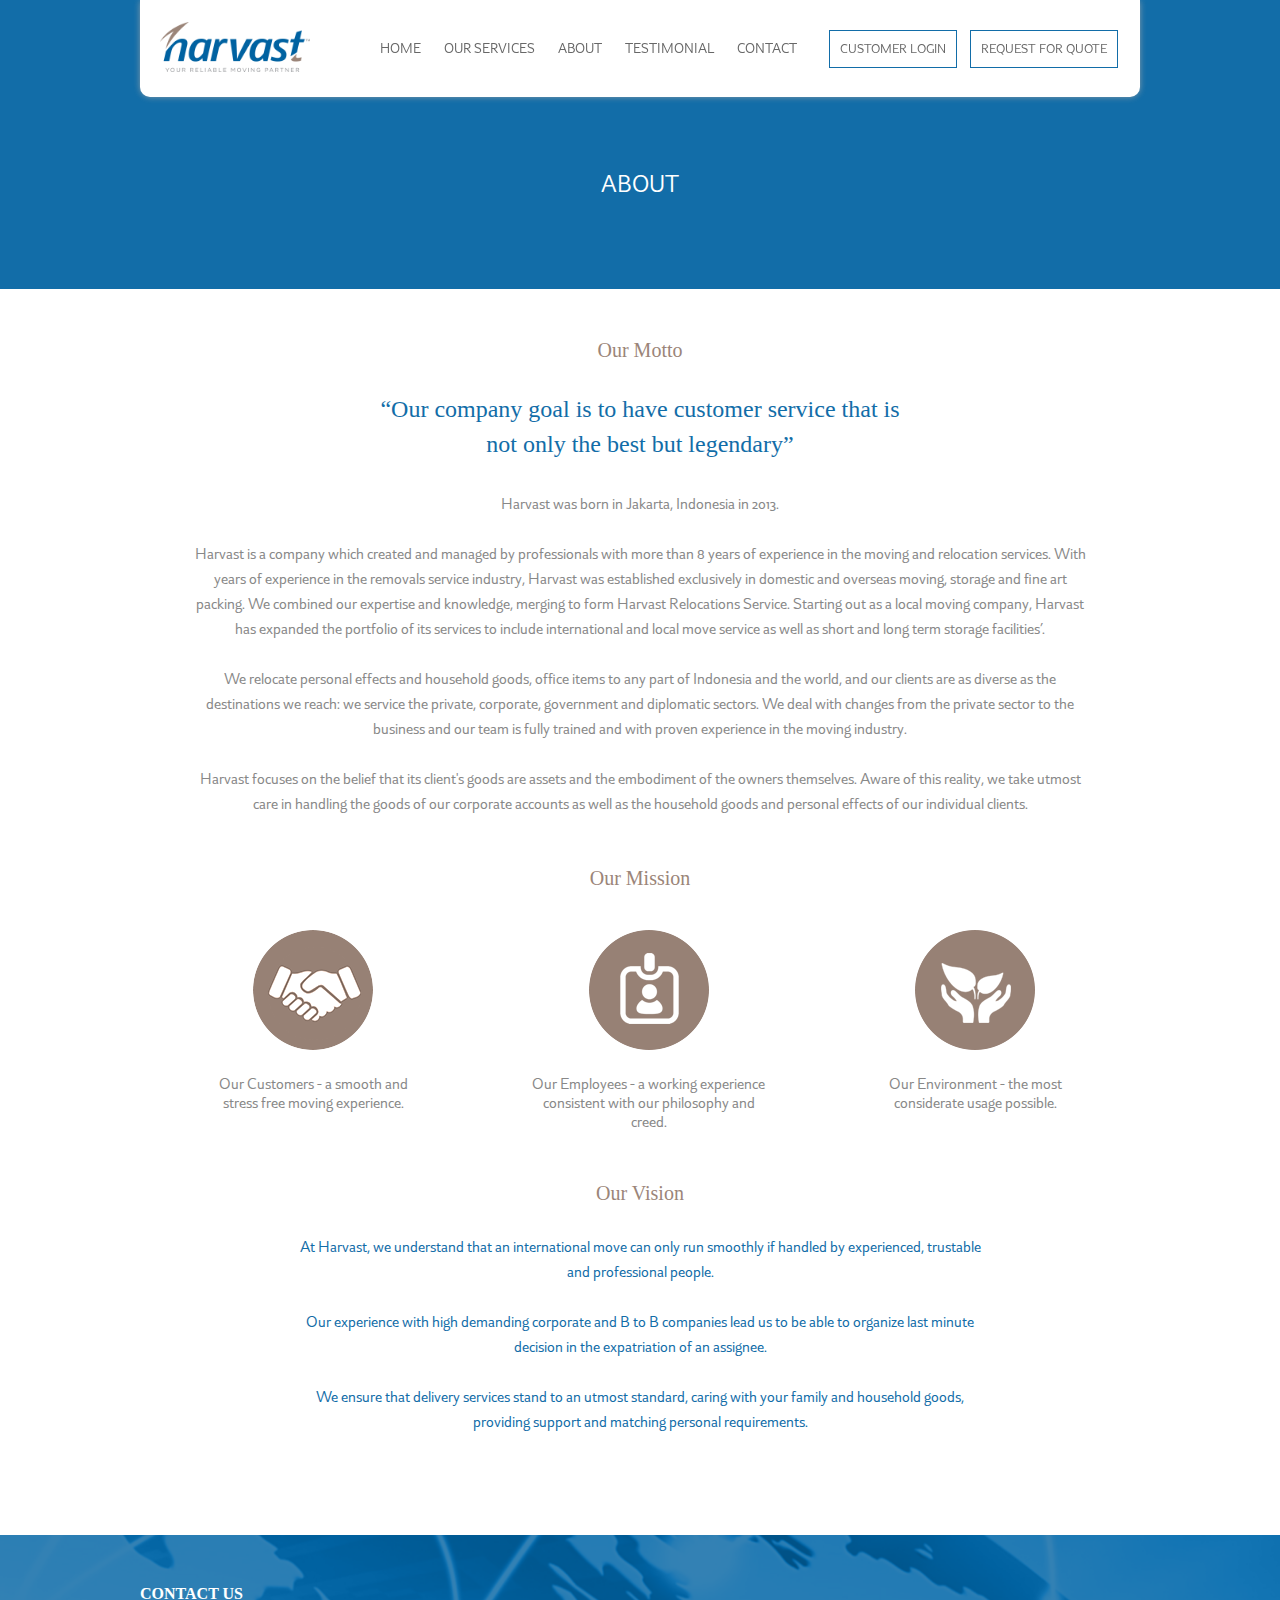
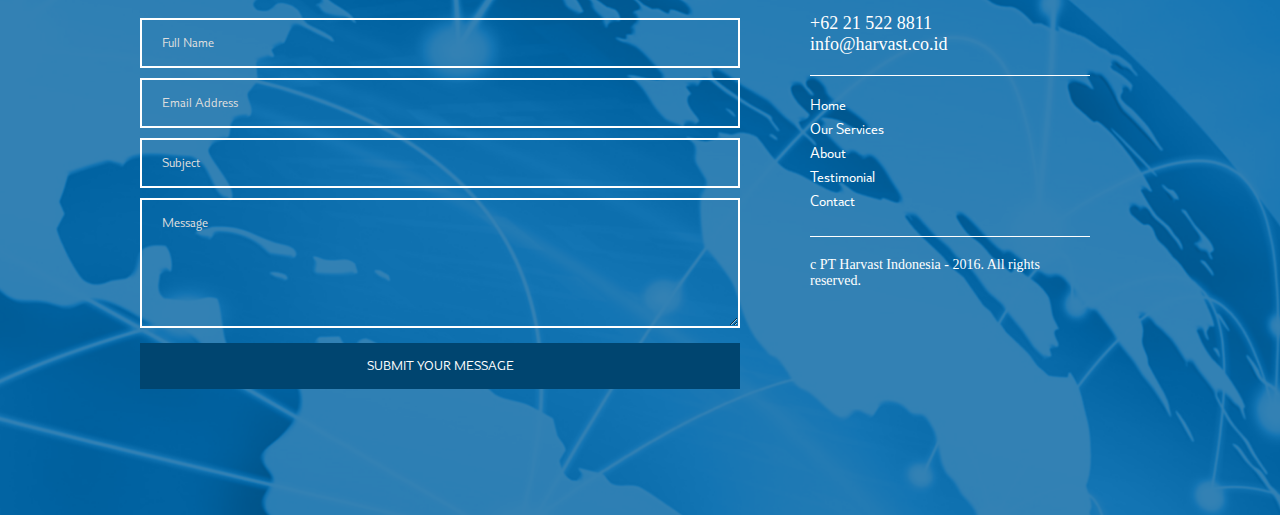
<file: about.html>
<!DOCTYPE html>
<html lang="en">
<head>
  <meta charset="UTF-8">
  <meta name="theme-color" content="#222222">
  <meta name="viewport" content="width=device-width, initial-scale=1.0">
  <meta http-equiv="X-UA-Compatible" content="ie=edge">
  <title>Harvast</title>
  <link rel="stylesheet" type="text/css" href="styles/slick.css" />
  <link rel="stylesheet" type="text/css" href="http://css.static.sldclc.com/select2.min.css" />
  <link rel="stylesheet" type="text/css" media="screen and (min-width: 1050px)" href="styles/main_desktop.min.css" />
  <link rel="stylesheet" type="text/css" media="screen and (max-width: 1049px)" href="styles/main_mobile.min.css" />


</head>
<body>
  <div id="Navbar">
    <div class="navbar-logo-container">
      <img src="img/global/logo.png" alt="" class="harvast-logo">
    </div>
    <div class="navbar-ul">
      <ul>
        <a href="#"><li>Home</li></a>
        <a href="#"><li>Our Services</li></a>
        <a href="#"><li>About</li></a>
        <a href="#"><li>Testimonial</li></a>
        <a href="#"><li>Contact</li></a>
      </ul>
    </div>
    <div class="navbar-actions">
      <ul>
        <li>Customer Login</li>
        <li>Request for quote</li>
      </ul>
    </div>
    <div class="mobile-handle">
      <div class="mobile-lines"></div>
      <div class="mobile-lines"></div>
      <div class="mobile-lines"></div>
    </div>
  </div>

  <div class="parent-container">
    <div class="page-title-bg">
      ABOUT
    </div>
    <div class="container">

      <div class="main-content">
        <div class="content-group">
          <div class="sm-gold">
            Our Motto
          </div>
          <div class="blue-quote">
            “Our company goal is to have customer service that is not only the best but legendary”
          </div>
          <div class="paragraph">
            Harvast was born in Jakarta, Indonesia in 2013. <br><br>
            Harvast is a company which created and managed by professionals with more than 8 years of experience in the moving and relocation services.
            With years of experience in the removals service industry, Harvast was established exclusively in domestic and overseas moving, storage and fine art packing. We combined our expertise and knowledge, merging to form Harvast Relocations Service. Starting out as a local moving company, Harvast has expanded the portfolio of its services to include international and local move service as well as short and long term storage facilities’.
            <br><br>
            We relocate personal effects and household goods, office items to any part of Indonesia and the world, and our clients are as diverse as the destinations we reach: we service the private, corporate, government and diplomatic sectors. We deal with changes from the private sector to the business and our team is fully trained and with proven experience in the moving industry.
            <br><br>
            Harvast focuses on the belief that its client's goods are assets and the embodiment of the owners themselves. Aware of this reality, we take utmost care in handling the goods of our corporate accounts as well as the household goods and personal effects of our individual clients.
          </div>
        </div>

        <div class="content-group">
          <div class="sm-gold">
            Our Mission
          </div>

          <div class="mission-flex">
            <div class="mission-module">
              <img src="img/global/about-3.png" alt="">
              <div class="mission-caption">
                Our Customers - a smooth and stress free moving experience.
              </div>
            </div>
            <div class="mission-module">
              <img src="img/global/about-2.png" alt="">
              <div class="mission-caption">
                Our Employees - a working experience consistent with our philosophy and creed.
              </div>
            </div>
            <div class="mission-module">
              <img src="img/global/about-1.png" alt="">
              <div class="mission-caption">
                Our Environment - the most considerate usage possible.
              </div>
            </div>
          </div>
        </div>

        <div class="content-group">
          <div class="sm-gold">
            Our Vision
          </div>
          <div class="paragraph blue">
            At Harvast, we understand that an international move can only run smoothly if handled by experienced, trustable and professional people.
            <br><br>
            Our experience with high demanding corporate and B to B companies lead us to be able to organize last minute decision in the expatriation of an assignee.
            <br><br>
            We ensure that delivery services stand to an utmost standard, caring with your family and household goods, providing support and matching personal requirements.

          </div>
        </div>


      </div>
    </div>


  </div>

  <div id="footer">
    <div class="container">
      <div class="footer-title">
        Contact Us
      </div>
      <div class="footer-form">
        <form action="">
          <input type="text" class="full-input" placeholder="Full Name">
          <input type="text" class="full-input" placeholder="Email Address">
          <input type="text" class="full-input" placeholder="Subject">
          <textarea name="name" class="full-input height" placeholder="Message"></textarea>
          <input type="submit" value="SUBMIT YOUR MESSAGE" class="full-input btn">
        </form>
      </div>
      <div class="footer-contacts">

        <div class="contact-module">
          <div class="contact-group">
            +62 21 522 8811
          </div>
          <div class="contact-group">
            info@harvast.co.id
          </div>
          <div>

          </div>
        </div>

        <div class="contact-module">
          <ul>
            <li><a href="#"></a>Home</li>
            <li><a href="#"></a>Our Services</li>
            <li><a href="#"></a>About</li>
            <li><a href="#"></a>Testimonial</li>
            <li><a href="#"></a>Contact</li>
          </ul>
        </div>
        <div class="contact-copyright">
          c PT Harvast Indonesia - 2016. All rights reserved.
        </div>

      </div>
    </div>
  </div>


</body>
  <script type="text/javascript" src="http://js.static.sldclc.com/jquery-3.1.1.min.js"></script>
  <script type="text/javascript" src="script/slick.min.js"></script>
  <script type="text/javascript" src="script/jquery.waypoints.min.js"></script>
  <script type="text/javascript" src="http://js.static.sldclc.com/select2.full.min.js"></script>
  <script type="text/javascript" src="script/jquery.js"></script>

</html>
</file>
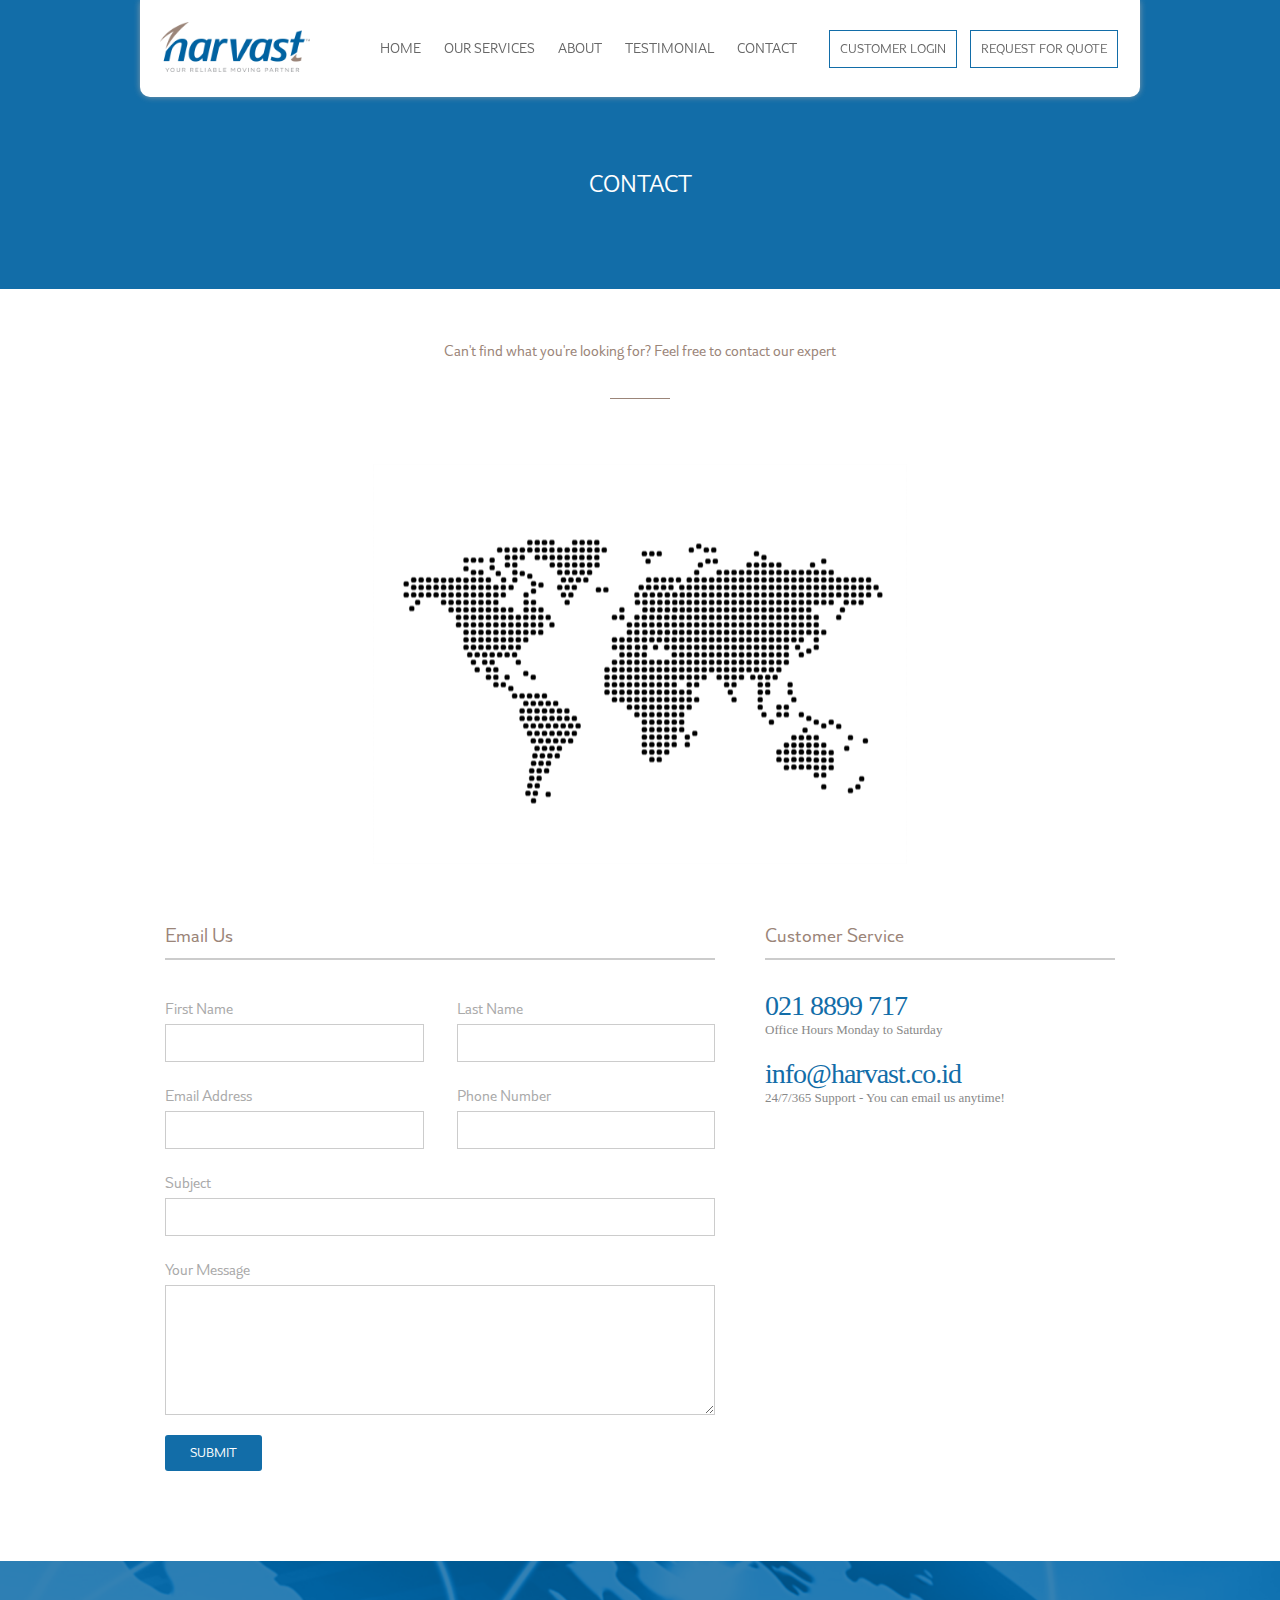
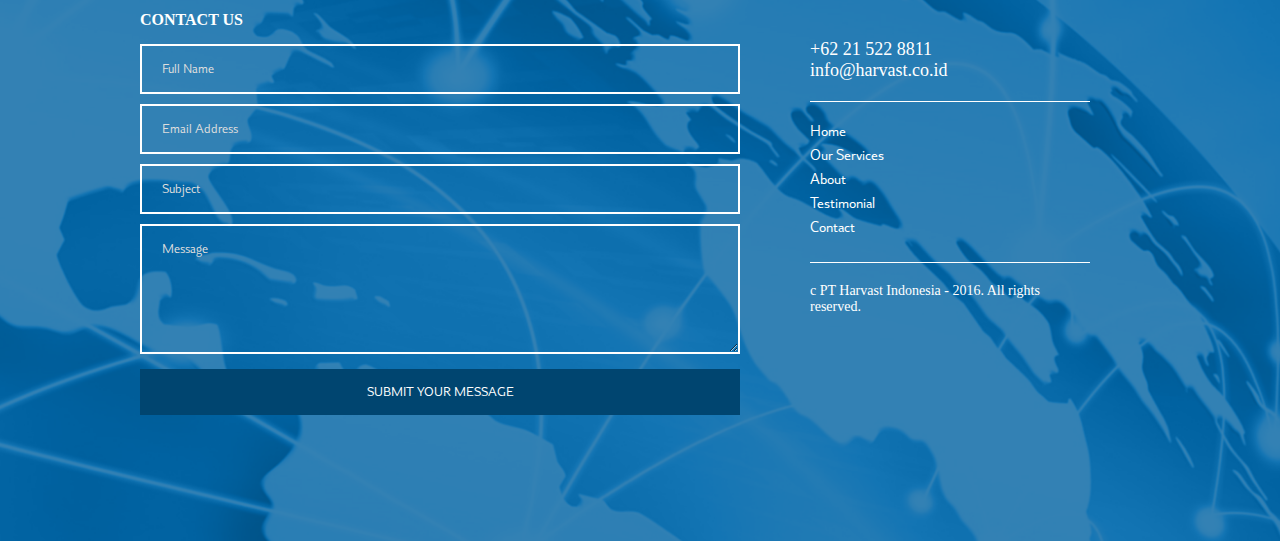
<file: contact.html>
<!DOCTYPE html>
<html lang="en">
<head>
  <meta charset="UTF-8">
  <meta name="theme-color" content="#222222">
  <meta name="viewport" content="width=device-width, initial-scale=1.0">
  <meta http-equiv="X-UA-Compatible" content="ie=edge">
  <title>Harvast</title>
  <link rel="stylesheet" type="text/css" href="styles/slick.css" />
  <link rel="stylesheet" type="text/css" href="http://css.static.sldclc.com/select2.min.css" />
  <link rel="stylesheet" type="text/css" media="screen and (min-width: 1050px)" href="styles/main_desktop.min.css" />
  <link rel="stylesheet" type="text/css" media="screen and (max-width: 1049px)" href="styles/main_mobile.min.css" />


</head>
<body>
  <div id="Navbar">
    <div class="navbar-logo-container">
      <img src="img/global/logo.png" alt="" class="harvast-logo">
    </div>
    <div class="navbar-ul">
      <ul>
        <a href="#"><li>Home</li></a>
        <a href="#"><li>Our Services</li></a>
        <a href="#"><li>About</li></a>
        <a href="#"><li>Testimonial</li></a>
        <a href="#"><li>Contact</li></a>
      </ul>
    </div>
    <div class="navbar-actions">
      <ul>
        <li>Customer Login</li>
        <li>Request for quote</li>
      </ul>
    </div>
    <div class="mobile-handle">
      <div class="mobile-lines"></div>
      <div class="mobile-lines"></div>
      <div class="mobile-lines"></div>
    </div>
  </div>

  <div class="parent-container">
    <div class="page-title-bg">
      CONTACT
    </div>
    <div class="container">
      <div class="main-content">
        <div class="gold-under">
          Can't find what you're looking for? Feel free to contact our expert
        </div>
        <div class="map-container">
          <div class="pointer pointer-1"></div>
          <div class="pointer pointer-2"></div>
          <div class="pointer pointer-3"></div>
          <div class="pointer pointer-4"></div>
          <div class="pointer pointer-5"></div>
        </div>
      </div>
      <div class="contact-form">
        <div class="w70">
          <div class="form-title">
            Email Us
          </div>
          <form action="" class="form-flex">
            <div class="form-group w50">
              <div class="form-caption">
                First Name
              </div>
              <input type="text" class="full-input">
            </div>
            <div class="form-group w50">
              <div class="form-caption">
                Last Name
              </div>
              <input type="text" class="full-input">
            </div>
            <div class="form-group w50">
              <div class="form-caption">
                Email Address
              </div>
              <input type="text" class="full-input">
            </div>
            <div class="form-group w50">
              <div class="form-caption">
                Phone Number
              </div>
              <input type="text" class="full-input">
            </div>
            <div class="form-group w100">
              <div class="form-caption">
                Subject
              </div>
              <input type="text" class="full-input">
            </div>
            <div class="form-group w100">
              <div class="form-caption">
                Your Message
              </div>
              <textarea name="" id="" class="full-input height"></textarea>
            </div>
            <input type="Submit" value="Submit" class="sm-blue-bg">

          </form>
        </div>
        <div class="w30">
          <div class="form-title">
            Customer Service
          </div>
          <div class="divider">
            <div class="contact-caption">
              021 8899 717
            </div>
            <div class="contact-subcaption">
              Office Hours Monday to Saturday
            </div>
          </div>
          <div class="divider">
            <div class="contact-caption">
              info@harvast.co.id
            </div>
            <div class="contact-subcaption">
              24/7/365 Support - You can email us anytime!
            </div>
          </div>
        </div>
      </div>
    </div>
  </div>

  <div id="footer">
    <div class="container">
      <div class="footer-title">
        Contact Us
      </div>
      <div class="footer-form">
        <form action="">
          <input type="text" class="full-input" placeholder="Full Name">
          <input type="text" class="full-input" placeholder="Email Address">
          <input type="text" class="full-input" placeholder="Subject">
          <textarea name="name" class="full-input height" placeholder="Message"></textarea>
          <input type="submit" value="SUBMIT YOUR MESSAGE" class="full-input btn">
        </form>
      </div>
      <div class="footer-contacts">

        <div class="contact-module">
          <div class="contact-group">
            +62 21 522 8811
          </div>
          <div class="contact-group">
            info@harvast.co.id
          </div>
          <div>

          </div>
        </div>

        <div class="contact-module">
          <ul>
            <li><a href="#"></a>Home</li>
            <li><a href="#"></a>Our Services</li>
            <li><a href="#"></a>About</li>
            <li><a href="#"></a>Testimonial</li>
            <li><a href="#"></a>Contact</li>
          </ul>
        </div>
        <div class="contact-copyright">
          c PT Harvast Indonesia - 2016. All rights reserved.
        </div>

      </div>
    </div>
  </div>


</body>
  <script type="text/javascript" src="http://js.static.sldclc.com/jquery-3.1.1.min.js"></script>
  <script type="text/javascript" src="script/slick.min.js"></script>
  <script type="text/javascript" src="script/jquery.waypoints.min.js"></script>
  <script type="text/javascript" src="http://js.static.sldclc.com/select2.full.min.js"></script>
  <script type="text/javascript" src="script/jquery.js"></script>

</html>
</file>
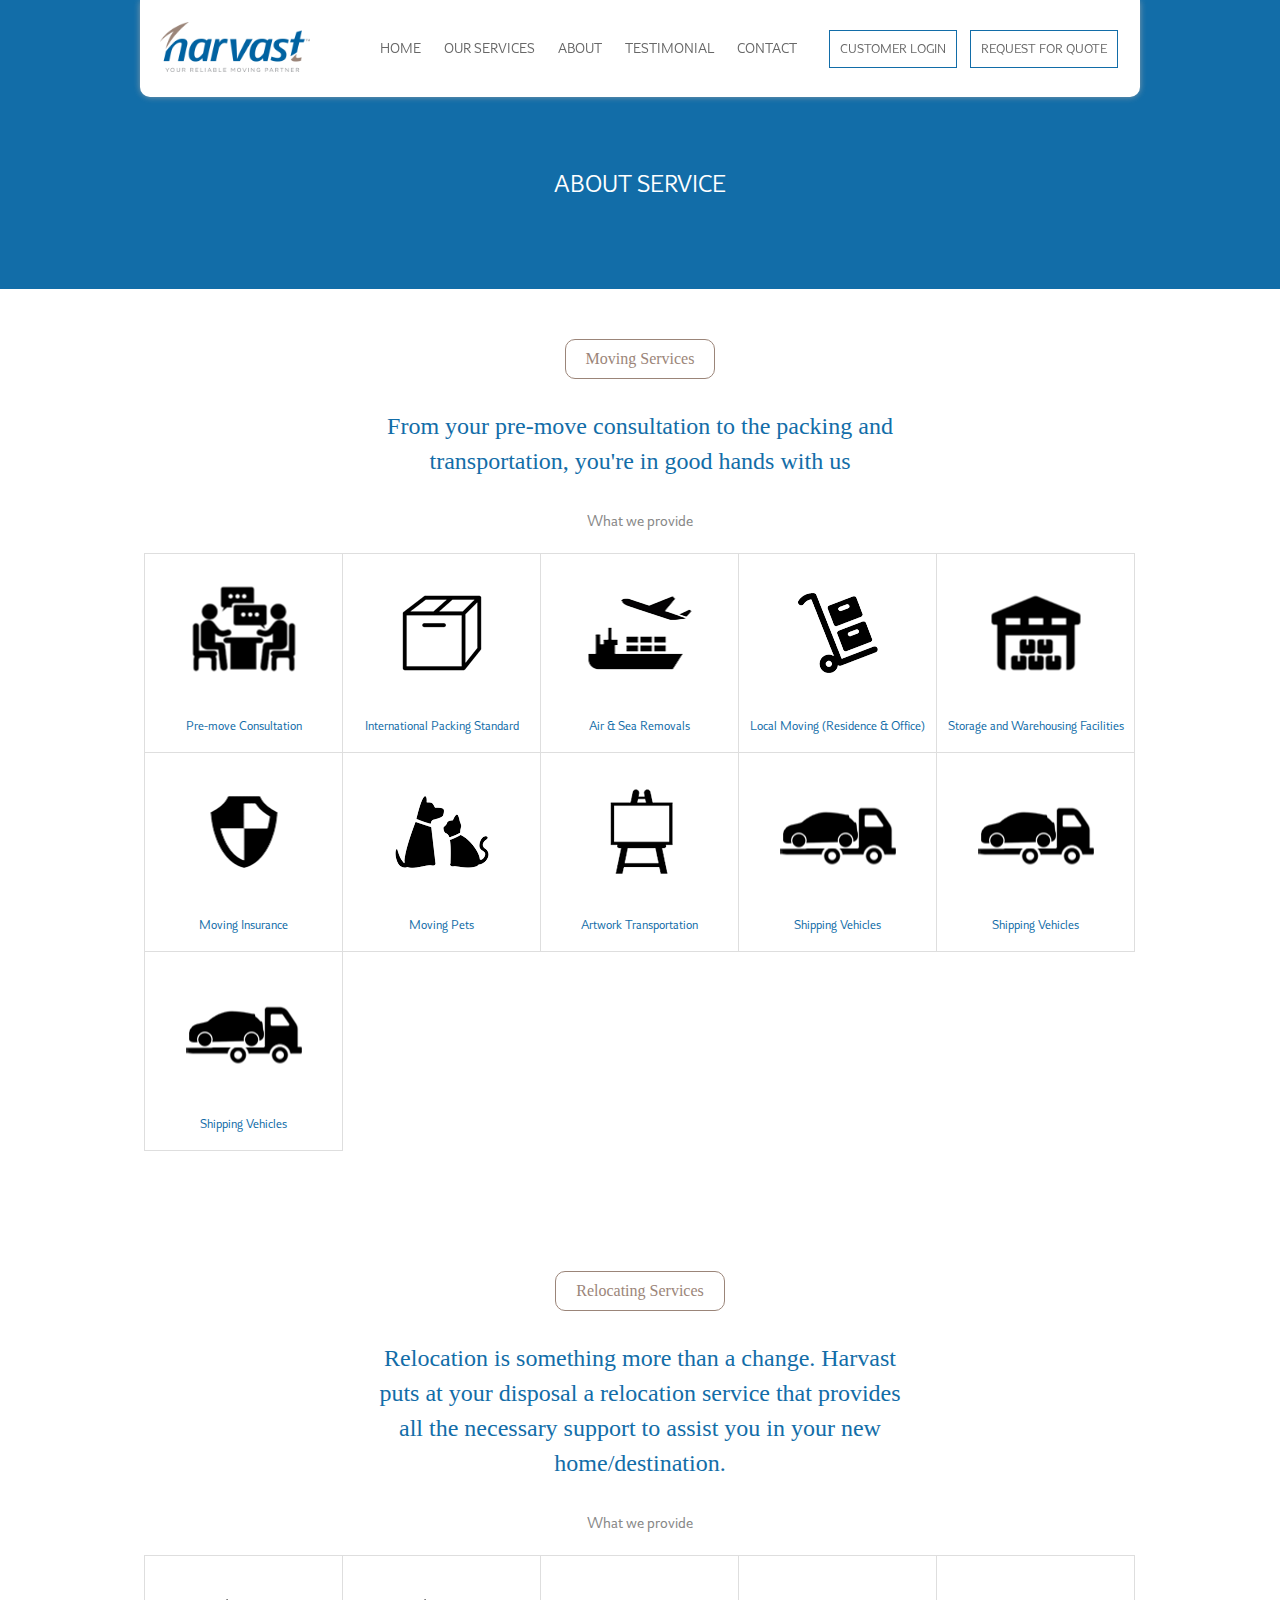
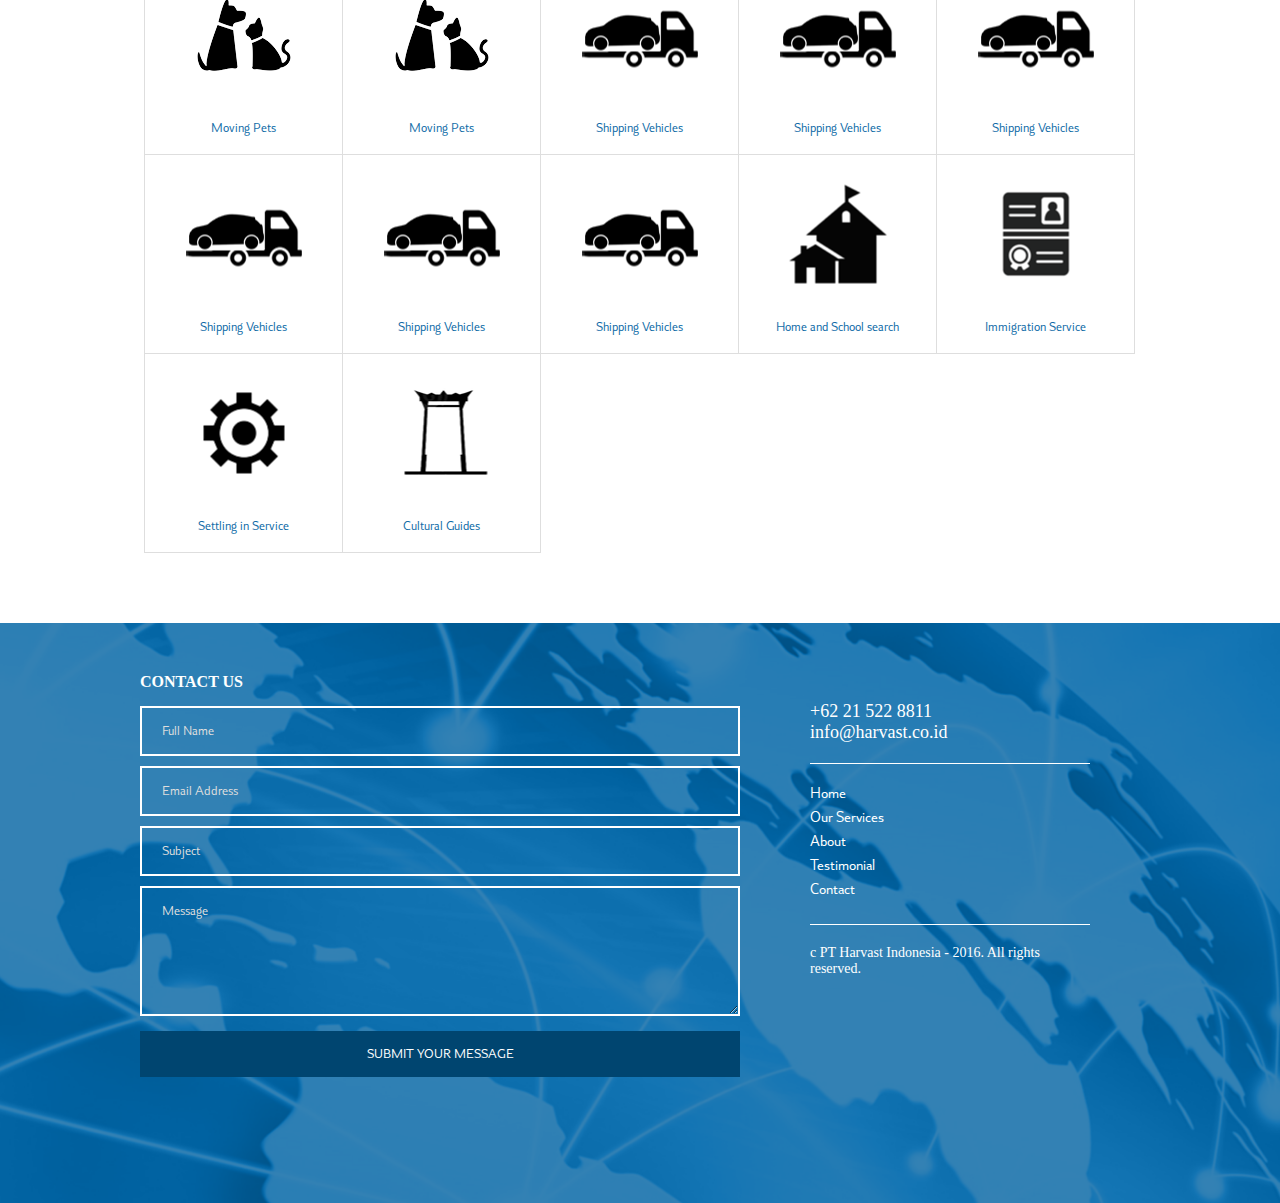
<file: our-service.html>
<!DOCTYPE html>
<html lang="en">
<head>
  <meta charset="UTF-8">
  <meta name="theme-color" content="#222222">
  <meta name="viewport" content="width=device-width, initial-scale=1.0">
  <meta http-equiv="X-UA-Compatible" content="ie=edge">
  <title>Harvast</title>
  <link rel="stylesheet" type="text/css" href="styles/slick.css" />
  <link rel="stylesheet" type="text/css" href="http://css.static.sldclc.com/select2.min.css" />
  <link rel="stylesheet" type="text/css" media="screen and (min-width: 1050px)" href="styles/main_desktop.min.css" />
  <link rel="stylesheet" type="text/css" media="screen and (max-width: 1049px)" href="styles/main_mobile.min.css" />


</head>
<body>
  <div id="Navbar">
    <div class="navbar-logo-container">
      <img src="img/global/logo.png" alt="" class="harvast-logo">
    </div>
    <div class="navbar-ul">
      <ul>
        <a href="#"><li>Home</li></a>
        <a href="#"><li>Our Services</li></a>
        <a href="#"><li>About</li></a>
        <a href="#"><li>Testimonial</li></a>
        <a href="#"><li>Contact</li></a>
      </ul>
    </div>
    <div class="navbar-actions">
      <ul>
        <li>Customer Login</li>
        <li>Request for quote</li>
      </ul>
    </div>
    <div class="mobile-handle">
      <div class="mobile-lines"></div>
      <div class="mobile-lines"></div>
      <div class="mobile-lines"></div>
    </div>
  </div>

  <div class="parent-container">
    <div class="page-title-bg">
      ABOUT SERVICE
    </div>
    <div class="container">

      <div class="main-content">

        <div class="gold-radius">
          Moving Services
        </div>
        <div class="blue-quote">
          From your pre-move consultation to the packing and transportation, you're in good hands with us
        </div>
        <div class="paragraph">
          What we provide
        </div>
        <div class="service-flex" id="1">
          <div class="service-module">
            <img src="img/service/service-1.png" alt="">
            <div class="service-caption">
              Pre-move Consultation
            </div>
            <div class="service-desc-container">
              <div class="service-desc">
                Complete pre-move consultation on customs information, prohibited shipment items, volume assessment and special needs, any concerns or requirements.
              </div>
            </div>
          </div>
          <div class="service-module">
            <img src="img/service/service-2.png" alt="">
            <div class="service-caption">
              International Packing Standard
            </div>
            <div class="service-desc-container">
              <div class="service-desc">
                <p>To ensure that your belongings stand up to the rigors of international shipping, Harvast uses only the highest standard of international packing and wrapping materials available.</p>

                <p>We select the right packing to ensure that your delicate items are ready for international air shipments, standard Lift-van containers, standard air containers as well as specially made internal wooden crates where necessary.</p>

                <p>Whatever items are not packed into standard boxes, must be professionally wrapped in international wrap materials to protect the integrity of the goods from damage. All unboxed items, such as furniture , and non-packed items will be wrapped in international wrapping materials prior to leaving your home to protect from damage.</p>

                <p>Our packers are specially trained to use packing techniques which ensure the thorough packing of each item to be moved. Both packing materials and methods used comply with the international packing standards</p>
              </div>
            </div>
          </div>
          <div class="service-module">
            <img src="img/service/service-3.png" alt="">
            <div class="service-caption">
              Air & Sea Removals
            </div>
            <div class="service-desc-container">
              <div class="service-desc">
                <p>Harvast offers you a variety of solutions for your personal effects shipment. There are several options available to you if you are considering moving overseas: </p>
                <p>
                <b>1 . Sea Freight, Full container load.</b>
                <br>
                Your effects will be loaded into a metal container and sealed at your residence, before being delivered straight to the port. This direct service means transit times are shorter than shared or groupage options.
                This service is ideal if you are taking the majority of contents for a three bedroom property.
                </p>
                <p>
                <b>2 . Sea Freight, Less container load (or groupage consignments)</b>
                <br>
                If you are taking less than a full house, Harvast offers space in a container, which is effectively shared with other shippers going to the same destination.
                This is a cost effective method of shipment but transit time is usually longer as there is a period of consolidation prior to departure.
                </p>
                <p>
                <b>3 . Air Freight</b>
                <br>
                If you require your items to arrive quickly, airfreight could be the solution and offers a much faster transit time. For air shipment, your goods will be cased to ensure maximum protection during the transit. Airfreight is charged per kilogram and is usually more expensive than sea freight.
                </p>
              </div>
            </div>
          </div>
          <div class="service-module">
            <img src="img/service/service-4.png" alt="">
            <div class="service-caption">
              Local Moving (Residence & Office)
            </div>
            <div class="service-desc-container">
              <div class="service-desc">
                <p>
                <b>Residence Moving</b> - Moving to a new house can be a stressful experience. In fact, it takes good planning and
                preparation to make sure you get things right the first time every time. Each house moving project has its
                own unique requirements. Hiring the right moving provider is important to minimize your stress levels while
                ensuring that damage and losses to property during transport do not happen. Here at Harvast, we specialize
                in providing house moving services to make things easy for you as you move into your new home.
                </p>
                <p>
                We offer individually tailored packages designed to successfully pull off any kind of house moving project.
                Prep is done cleanly and efficiently with professional packing and disassembly of furniture and other home appliances.
                They are then transported securely into your new home and are then re-assembled by our professional team.
                </p>
                <p>
                <b>Office Moving</b> - To plan the move in accordance with the client’s needs, Harvast arranges a meeting to discuss and map out the exact details of your office move. This allows us to understand fully what you want us to do, and to apply the necessary resources and equipment. We can also assign a Project Manager to take care of your office move. Although a Project Manager is not always necessary, we would certainly suggest it with a larger scale office move. Our project managers have an in depth knowledge and experience of office removals, and will help you plan and organize your relocation more efficiently.
                </p>
                <p>
                By ensuring relocation is completed on time and your office items are properly secured at all times, our goal is to keep hassle at a minimum. Our goal is to ensure that all of your office items are transferred safely with as little delay as possible. Harvast is your office relocation provider that you can trust.
                </p>
              </div>
            </div>
          </div>
          <div class="service-module">
            <img src="img/service/service-5.png" alt="">
            <div class="service-caption">
              Storage and Warehousing Facilities
            </div>
            <div class="service-desc-container">
              <div class="service-desc">
                <p>
                Harvast offers storage and warehousing services in Jakarta, Indonesia. We manage a climate-controlled storage space in Jakarta with 24 hours security.  Our client can choose from short or long-term storage and warehousing for future distribution or relocation.
                </p>
                <p>
                We can pick-up the goods to our storage facility, where they can then be unloaded, unpacked, photographed, inventoried, re-packed, and warehoused until they are ready for distribution.
                </p>
              </div>
            </div>
          </div>
          <div class="service-module">
            <img src="img/service/service-6.png" alt="">
            <div class="service-caption">
              Moving Insurance
            </div>
            <div class="service-desc-container">
              <div class="service-desc">
                <p>
                Our professional packing teams are focused on providing the highest quality of packing service and take every precaution to ensure your personal belongings removal and home content are securely packed and handled with utmost care.
                </p>
                <p>
                However, it pays to be aware that your belongings may be exposed to a number of risks which fall outside our control. Just as you insure your belongings with home and content insurance, we recommend you consider storage and transit insurance to protect your properties while being transported or held in storage.
                </p>
              </div>
            </div>
          </div>
          <div class="service-module">
            <img src="img/service/service-7.png" alt="">
            <div class="service-caption">
              Moving Pets
            </div>
            <div class="service-desc-container">
              <div class="service-desc">
                <p>
                Special care is required when transporting something as dear to you as your pet. For most pet owners, a pet is a family member and their safety is a primary concern. Whatever your reason for transporting your pet, from a household move to a shelter rescue, you'll want to take proper care when arranging your pet transport. Harvast ensures that your pets relocation is carefully planned and implemented.
                </p>
              </div>
            </div>
          </div>
          <div class="service-module">
            <img src="img/service/service-8.png" alt="">
            <div class="service-caption">
              Artwork Transportation
            </div>
            <div class="service-desc-container">
              <div class="service-desc">
                <p>
                Harvast has the experience and expertise needed to ensure the complete safety and security of your artwork collection, from the start of its journey to the end. Whether by Road, Air or Sea we specialize in all aspects of artwork transport for all types of art objects - ancient and modern, large and small, public and private.
                </p>
              </div>
            </div>
          </div>
          <div class="service-module">
            <img src="img/service/service-9.png" alt="">
            <div class="service-caption">
              Shipping Vehicles
            </div>
            <div class="service-desc-container">
              <div class="service-desc">
                <p>
                We are proud to be your professional partner in your vehicle transport. Harvast is a moving company which offering auto transportation or shipping.
                </p>
              </div>
            </div>
          </div>
          <div class="service-module">
            <img src="img/service/service-9.png" alt="">
            <div class="service-caption">
              Shipping Vehicles
            </div>
            <div class="service-desc-container">
              <div class="service-desc">
                <p>
                We are proud to be your professional partner in your vehicle transport. Harvast is a moving company which offering auto transportation or shipping.
                </p>
              </div>
            </div>
          </div>
          <div class="service-module">
            <img src="img/service/service-9.png" alt="">
            <div class="service-caption">
              Shipping Vehicles
            </div>
            <div class="service-desc-container">
              <div class="service-desc">
                <p>
                We are proud to be your professional partner in your vehicle transport. Harvast is a moving company which offering auto transportation or shipping.
                </p>
              </div>
            </div>
          </div>
          <!-- <div class="service-module">
            <img src="img/service/service-10.png" alt="">
            <div class="service-caption">
              Need other services?
            </div>
            <div class="service-desc-container">
              <div class="service-desc"></div>
            </div>
          </div> -->
        </div>
      </div>

      <div class="main-content">
        <div class="gold-radius">
          Relocating Services
        </div>
        <div class="blue-quote">
          Relocation is something more than a change. Harvast puts at your disposal a relocation service that provides all the necessary support to assist you in your new home/destination.
        </div>
        <div class="paragraph">
          What we provide
        </div>
        <div class="service-flex" id="2">
          <div class="service-module">
            <img src="img/service/service-7.png" alt="">
            <div class="service-caption">
              Moving Pets
            </div>
            <div class="service-desc-container">
              <div class="service-desc">
                <p>
                Special care is required when transporting something as dear to you as your pet. For most pet owners, a pet is a family member and their safety is a primary concern. Whatever your reason for transporting your pet, from a household move to a shelter rescue, you'll want to take proper care when arranging your pet transport. Harvast ensures that your pets relocation is carefully planned and implemented.
                </p>
              </div>
            </div>
          </div>
          <div class="service-module">
            <img src="img/service/service-7.png" alt="">
            <div class="service-caption">
              Moving Pets
            </div>
            <div class="service-desc-container">
              <div class="service-desc">
                <p>
                Special care is required when transporting something as dear to you as your pet. For most pet owners, a pet is a family member and their safety is a primary concern. Whatever your reason for transporting your pet, from a household move to a shelter rescue, you'll want to take proper care when arranging your pet transport. Harvast ensures that your pets relocation is carefully planned and implemented.
                </p>
              </div>
            </div>
          </div>
          <div class="service-module">
            <img src="img/service/service-9.png" alt="">
            <div class="service-caption">
              Shipping Vehicles
            </div>
            <div class="service-desc-container">
              <div class="service-desc">
                <p>
                We are proud to be your professional partner in your vehicle transport. Harvast is a moving company which offering auto transportation or shipping.
                </p>
              </div>
            </div>
          </div>
          <div class="service-module">
            <img src="img/service/service-9.png" alt="">
            <div class="service-caption">
              Shipping Vehicles
            </div>
            <div class="service-desc-container">
              <div class="service-desc">
                <p>
                We are proud to be your professional partner in your vehicle transport. Harvast is a moving company which offering auto transportation or shipping.
                </p>
              </div>
            </div>
          </div>
          <div class="service-module">
            <img src="img/service/service-9.png" alt="">
            <div class="service-caption">
              Shipping Vehicles
            </div>
            <div class="service-desc-container">
              <div class="service-desc">

              </div>
            </div>
          </div>
          <div class="service-module">
            <img src="img/service/service-9.png" alt="">
            <div class="service-caption">
              Shipping Vehicles
            </div>
            <div class="service-desc-container">
              <div class="service-desc">
                <p>
                We are proud to be your professional partner in your vehicle transport. Harvast is a moving company which offering auto transportation or shipping.
                </p>
              </div>
            </div>
          </div>
          <div class="service-module">
            <img src="img/service/service-9.png" alt="">
            <div class="service-caption">
              Shipping Vehicles
            </div>
            <div class="service-desc-container">
              <div class="service-desc">
                <p>
                We are proud to be your professional partner in your vehicle transport. Harvast is a moving company which offering auto transportation or shipping.
                </p>
              </div>
            </div>
          </div>
          <div class="service-module">
            <img src="img/service/service-9.png" alt="">
            <div class="service-caption">
              Shipping Vehicles
            </div>
            <div class="service-desc-container">
              <div class="service-desc">
                <p>
                We are proud to be your professional partner in your vehicle transport. Harvast is a moving company which offering auto transportation or shipping.
                </p>
              </div>
            </div>
          </div>
          <div class="service-module">
            <img src="img/service/service-2-1.png" alt="">
            <div class="service-caption">
              Home and School search
            </div>
          </div>
          <div class="service-module">
            <img src="img/service/service-2-2.png" alt="">
            <div class="service-caption">
              Immigration Service
            </div>
          </div>
          <div class="service-module">
            <img src="img/service/service-2-3.png" alt="">
            <div class="service-caption">
              Settling in Service
            </div>
          </div>
          <div class="service-module">
            <img src="img/service/service-2-4.png" alt="">
            <div class="service-caption">
              Cultural Guides
            </div>
          </div>
        </div>
      </div>


    </div>


  </div>

  <div id="footer">
    <div class="container">
      <div class="footer-title">
        Contact Us
      </div>
      <div class="footer-form">
        <form action="">
          <input type="text" class="full-input" placeholder="Full Name">
          <input type="text" class="full-input" placeholder="Email Address">
          <input type="text" class="full-input" placeholder="Subject">
          <textarea name="name" class="full-input height" placeholder="Message"></textarea>
          <input type="submit" value="SUBMIT YOUR MESSAGE" class="full-input btn">
        </form>
      </div>
      <div class="footer-contacts">

        <div class="contact-module">
          <div class="contact-group">
            +62 21 522 8811
          </div>
          <div class="contact-group">
            info@harvast.co.id
          </div>
          <div>

          </div>
        </div>

        <div class="contact-module">
          <ul>
            <li><a href="#"></a>Home</li>
            <li><a href="#"></a>Our Services</li>
            <li><a href="#"></a>About</li>
            <li><a href="#"></a>Testimonial</li>
            <li><a href="#"></a>Contact</li>
          </ul>
        </div>
        <div class="contact-copyright">
          c PT Harvast Indonesia - 2016. All rights reserved.
        </div>

      </div>
    </div>
  </div>


</body>
  <script type="text/javascript" src="http://js.static.sldclc.com/jquery-3.1.1.min.js"></script>
  <script type="text/javascript" src="script/slick.min.js"></script>
  <script type="text/javascript" src="script/jquery.waypoints.min.js"></script>
  <script type="text/javascript" src="http://js.static.sldclc.com/select2.full.min.js"></script>
  <script type="text/javascript" src="script/jquery.js"></script>

</html>
</file>
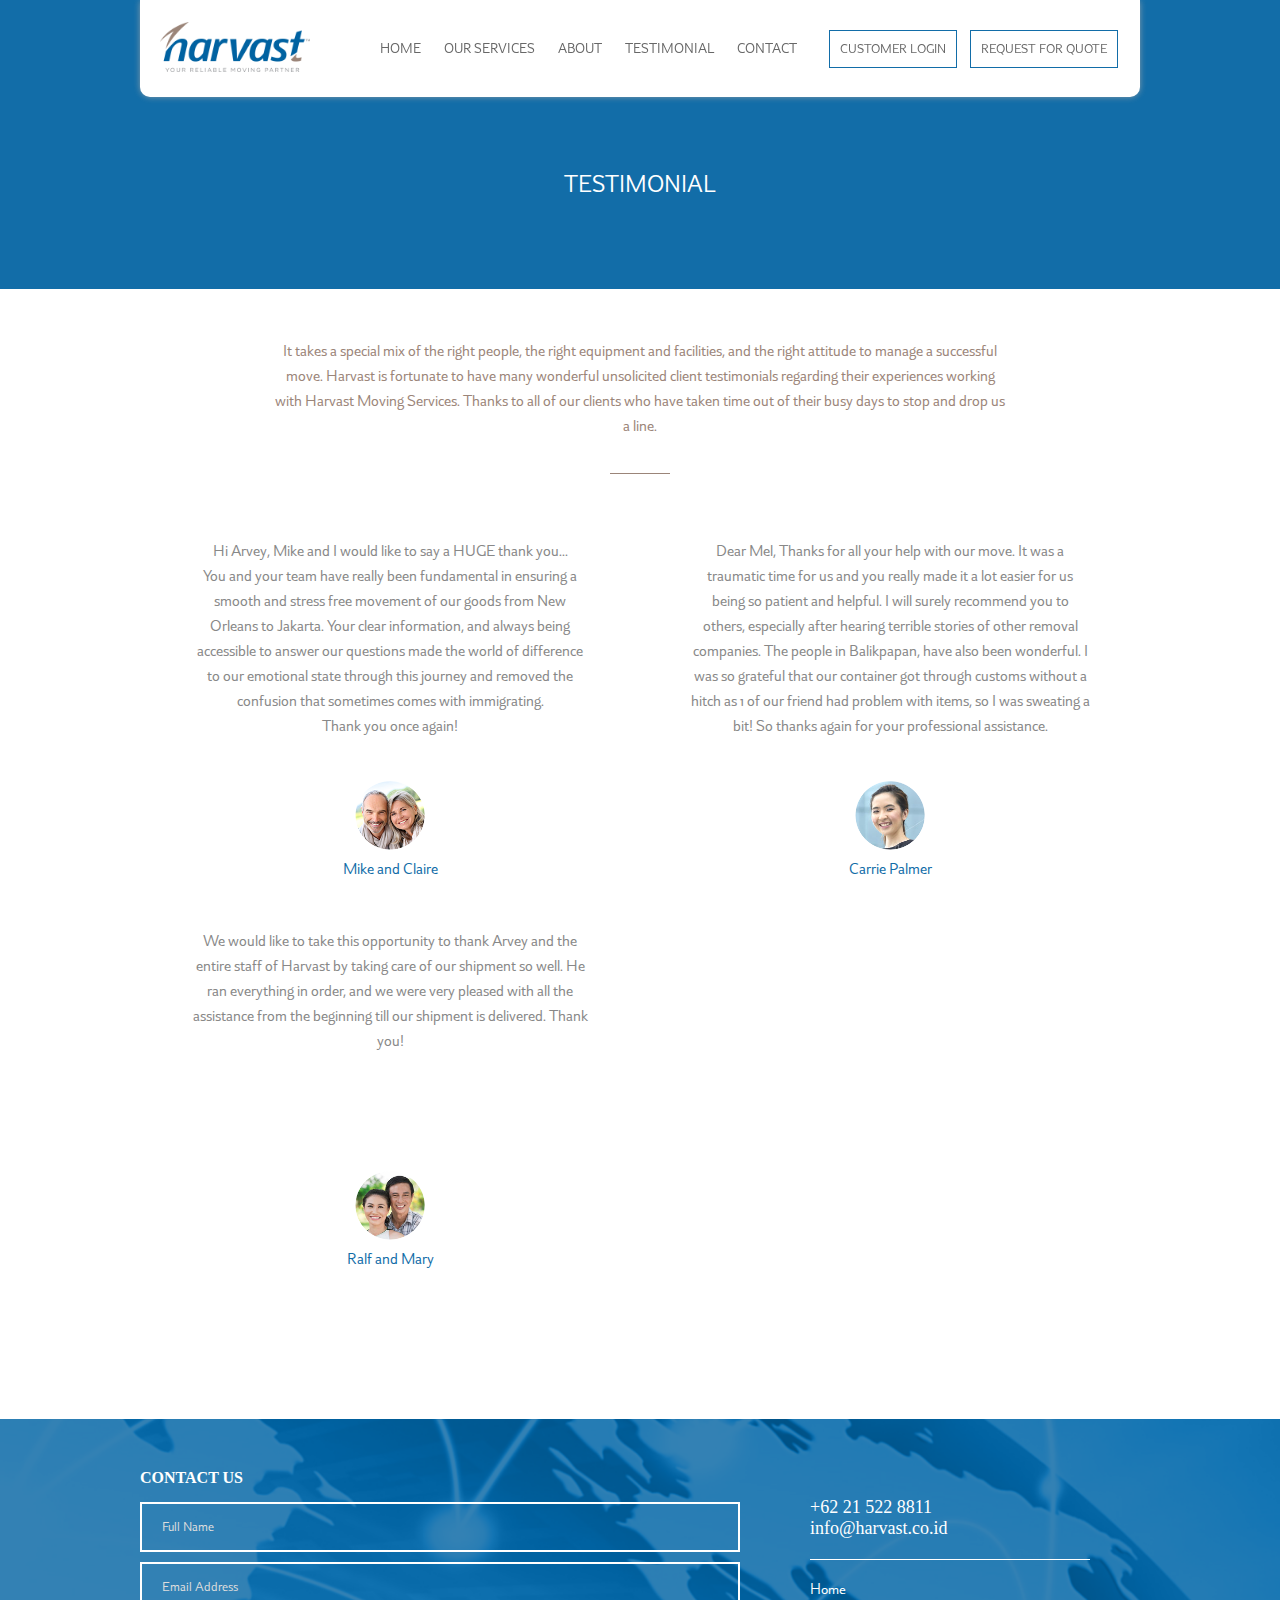
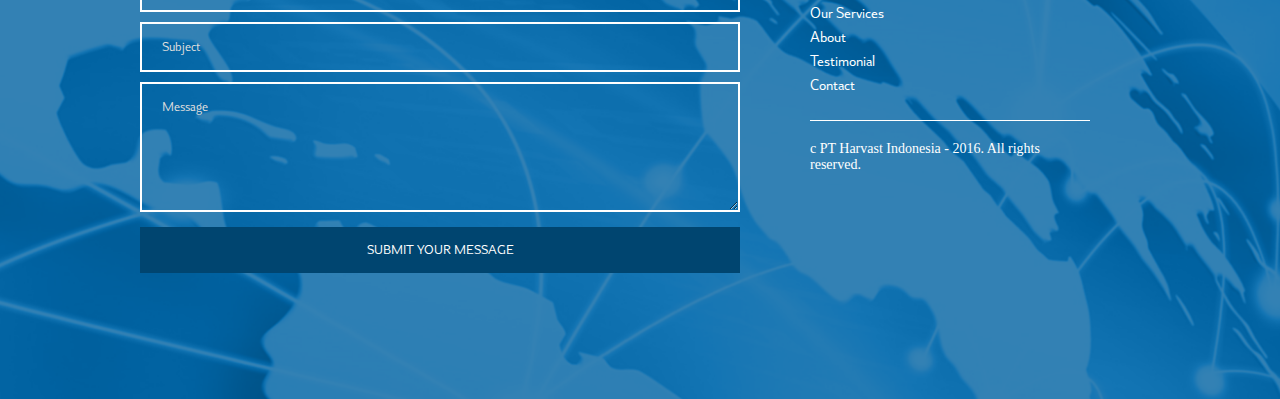
<file: testimonial.html>
<!DOCTYPE html>
<html lang="en">
<head>
  <meta charset="UTF-8">
  <meta name="theme-color" content="#222222">
  <meta name="viewport" content="width=device-width, initial-scale=1.0">
  <meta http-equiv="X-UA-Compatible" content="ie=edge">
  <title>Harvast</title>
  <link rel="stylesheet" type="text/css" href="styles/slick.css" />
  <link rel="stylesheet" type="text/css" href="http://css.static.sldclc.com/select2.min.css" />
  <link rel="stylesheet" type="text/css" media="screen and (min-width: 1050px)" href="styles/main_desktop.min.css" />
  <link rel="stylesheet" type="text/css" media="screen and (max-width: 1049px)" href="styles/main_mobile.min.css" />


</head>
<body>
  <div id="Navbar">
    <div class="navbar-logo-container">
      <img src="img/global/logo.png" alt="" class="harvast-logo">
    </div>
    <div class="navbar-ul">
      <ul>
        <a href="#"><li>Home</li></a>
        <a href="#"><li>Our Services</li></a>
        <a href="#"><li>About</li></a>
        <a href="#"><li>Testimonial</li></a>
        <a href="#"><li>Contact</li></a>
      </ul>
    </div>
    <div class="navbar-actions">
      <ul>
        <li>Customer Login</li>
        <li>Request for quote</li>
      </ul>
    </div>
    <div class="mobile-handle">
      <div class="mobile-lines nav-lines-1"></div>
      <div class="mobile-lines nav-lines-2"></div>
      <div class="mobile-lines nav-lines-3"></div>
    </div>
  </div>

  <div class="parent-container">
    <div class="page-title-bg">
      TESTIMONIAL
    </div>
    <div class="container">

      <div class="main-content">
        <div class="gold-under">
          It takes a special mix of the right people, the right equipment and facilities, and the right attitude to manage a successful move. Harvast is fortunate to have many wonderful unsolicited client testimonials regarding their experiences working with Harvast Moving Services. Thanks to all of our clients who have taken time out of their busy days to stop and drop us a line.
        </div>

        <div class="content-group">
          <div class="flex-testi">

            <div class="testimonial-module">
              <div class="testimonial-personal">
                <div class="testimonial-avatar" style="background-image: url('img/global/mike-n-claire.png')"></div>
                <div class="testimonial-name">
                  Mike and Claire
                </div>
              </div>
              <div class="testimonial-comments" >
                Hi Arvey, Mike and I would like to say a HUGE thank you… <br>
                You and your team have really been fundamental in ensuring a smooth and stress free movement of our goods from New Orleans to Jakarta. Your clear information, and always being accessible to answer our questions made the world of difference to our emotional state through this journey and removed the confusion that sometimes comes with immigrating.
                <br>
                Thank you once again!
              </div>
            </div>

            <div class="testimonial-module">
              <div class="testimonial-personal">
                <div class="testimonial-avatar" style="background-image: url('img/global/carrie.png')"></div>
                <div class="testimonial-name">
                  Carrie Palmer
                </div>
              </div>
              <div class="testimonial-comments">
                Dear Mel,
                Thanks for all your help with our move.
                It was a traumatic time for us and you really made it a lot easier for us being so patient and helpful.
                I will surely recommend you to others, especially after hearing terrible stories of other removal companies.
                The people in Balikpapan, have also been wonderful.
                I was so grateful that our container got through customs without a hitch as 1 of our friend had problem with items, so I was sweating a bit! So thanks again for your professional assistance.
              </div>
            </div>

            <div class="testimonial-module">
            <div class="testimonial-personal">
              <div class="testimonial-avatar" style="background-image: url('img/global/ralf.png')"></div>
              <div class="testimonial-name">
                Ralf and Mary
              </div>
            </div>
            <div class="testimonial-comments">
              We would like to take this opportunity to thank Arvey and the entire staff of Harvast by taking care of our shipment so well. He ran everything in order, and we were very pleased with all the assistance from the beginning till our shipment is delivered. Thank you!
            </div>
          </div>

          </div>
        </div>





      </div>
    </div>


  </div>

  <div id="footer">
    <div class="container">
      <div class="footer-title">
        Contact Us
      </div>
      <div class="footer-form">
        <form action="">
          <input type="text" class="full-input" placeholder="Full Name">
          <input type="text" class="full-input" placeholder="Email Address">
          <input type="text" class="full-input" placeholder="Subject">
          <textarea name="name" class="full-input height" placeholder="Message"></textarea>
          <input type="submit" value="SUBMIT YOUR MESSAGE" class="full-input btn">
        </form>
      </div>
      <div class="footer-contacts">

        <div class="contact-module">
          <div class="contact-group">
            +62 21 522 8811
          </div>
          <div class="contact-group">
            info@harvast.co.id
          </div>
          <div>

          </div>
        </div>

        <div class="contact-module">
          <ul>
            <li><a href="#"></a>Home</li>
            <li><a href="#"></a>Our Services</li>
            <li><a href="#"></a>About</li>
            <li><a href="#"></a>Testimonial</li>
            <li><a href="#"></a>Contact</li>
          </ul>
        </div>
        <div class="contact-copyright">
          c PT Harvast Indonesia - 2016. All rights reserved.
        </div>

      </div>
    </div>
  </div>


</body>
  <script type="text/javascript" src="http://js.static.sldclc.com/jquery-3.1.1.min.js"></script>
  <script type="text/javascript" src="script/slick.min.js"></script>
  <script type="text/javascript" src="script/jquery.waypoints.min.js"></script>
  <script type="text/javascript" src="http://js.static.sldclc.com/select2.full.min.js"></script>
  <script type="text/javascript" src="script/jquery.js"></script>

</html>
</file>
<file: styles/main_desktop.min.css>
/*init*/
* {
  padding: 0;
  margin: 0;
  box-sizing: border-box;
  color: inherit;
  text-decoration: none;
  font-family: Alpinist;
  list-style: none; }

.hidden {
  display: none; }

@font-face {
  font-family: Alpinist;
  src: url("../fonts/Alpinist-Regular_0.ttf"); }

@font-face {
  font-family: Gothic;
  src: url("../fonts/GOTHIC.TTF"); }

::-webkit-input-placeholder {
  /* Chrome/Opera/Safari */
  color: #ddd; }

::-moz-placeholder {
  /* Firefox 19+ */
  color: #ddd; }

:-ms-input-placeholder {
  /* IE 10+ */
  color: #ddd; }

:-moz-placeholder {
  /* Firefox 18- */
  color: #ddd; }

.half-input::-webkit-input-placeholder {
  /* Chrome/Opera/Safari */
  color: #888; }

.half-input::-moz-placeholder {
  /* Firefox 19+ */
  color: #888; }

.half-input:-ms-input-placeholder {
  /* IE 10+ */
  color: #888; }

.half-input:-moz-placeholder {
  /* Firefox 18- */
  color: #888; }

.custom-calendar, label {
  cursor: pointer; }

input[type='submit'] {
  cursor: pointer; }

.container {
  width: 1000px;
  margin: auto;
  position: relative; }

/*navbar*/
#Navbar {
  z-index: 99;
  width: 1000px;
  padding: 30px 0px 10px;
  margin: auto;
  display: -webkit-box;
  display: -ms-flexbox;
  display: flex;
  background: white;
  position: fixed;
  top: 0;
  left: 50%;
  -webkit-transform: translate(-50%);
  transform: translate(-50%);
  box-shadow: 0px 0px 7px -1px #aaa;
  border-bottom-left-radius: 10px;
  border-bottom-right-radius: 10px;
  color: #676767;
  font-size: 14px;
  -webkit-box-pack: justify;
  -ms-flex-pack: justify;
  justify-content: space-between;
  -webkit-transition: all .3s ease;
  transition: all .3s ease; }
  #Navbar .navbar-logo-container {
    width: 15%;
    text-align: center;
    font-size: 24px;
    position: relative;
    top: -8px; }
    #Navbar .navbar-logo-container img {
      width: 100%;
      margin-left: 20px; }
  #Navbar .navbar-ul {
    width: 50%;
    text-align: right; }
    #Navbar .navbar-ul li {
      display: inline-block;
      padding: 10px 5px;
      text-transform: uppercase;
      margin: 0px 5px; }
    #Navbar .navbar-ul li:hover {
      color: #126da8; }
  #Navbar .navbar-actions {
    width: 30%;
    text-align: right;
    font-size: 13px; }
    #Navbar .navbar-actions li {
      display: inline-block;
      padding: 10px;
      border: 1px solid #126da8;
      text-transform: uppercase;
      margin: 0px 5px;
      /* color: $main-grey;*/
      cursor: pointer; }
    #Navbar .navbar-actions li:hover {
      /* border: 1px solid $main-blue;*/
      /* color: $main-blue;*/ }

#Navbar.scrolled {
  padding: 15px 0px 0px; }

.block-blue {
  background: #126da8;
  color: white; }

/*navbar*/
/*parent-container*/
.index-slider {
  height: 600px; }
  .index-slider .container {
    height: 600px; }
  .index-slider .slider-items {
    width: 100%;
    background-image: url("../img/global/slider-1-bg.png");
    height: 600px;
    background-position: center; }
  .index-slider .slider-slogan {
    text-transform: uppercase;
    font-size: 24px;
    position: absolute;
    top: 43%;
    left: 10%;
    color: white;
    width: 250px;
    line-height: 40px;
    letter-spacing: 1px;
    font-family: Gothic;
    transform: translateY(-50%); }
    .index-slider .slider-slogan b {
      font-family: Gothic; }
  .index-slider .slogan-2 {
    top: 25%; }
  .index-slider .slogan-3 {
    top: 25%;
    width: 300px;
    left: 8%;
    line-height: 35px; }
  .index-slider .slider-img {
    position: absolute;
    left: 40%;
    -webkit-transform: translateX(-50%);
    transform: translateX(-50%);
    bottom: 0; }
  .index-slider .slider-img-2 {
    left: 38%; }
  .index-slider .slider-img-3 {
    left: 31%; }
  .index-slider ul.slick-dots {
    position: absolute;
    left: 25%;
    top: 55%;
    -webkit-transform: translate(-50%, -50%);
    transform: translate(-50%, -50%); }
    .index-slider ul.slick-dots li {
      background: rgba(30, 30, 30, 0.5);
      height: 12px;
      width: 12px;
      margin: 15px 5px;
      border-radius: 50%;
      cursor: pointer;
      border: 2px solid #eee;
      -webkit-transition: all .3s ease;
      transition: all .3s ease; }
    .index-slider ul.slick-dots li.slick-active {
      background: #eee; }
    .index-slider ul.slick-dots button {
      display: none; }

.blue-btn {
  background: #126da8;
  color: white;
  text-align: center;
  border: none; }

.input, .banner-quote-container .full-input, .banner-quote-container .custom-calendar, .banner-quote-container .custom-drop-down, .banner-quote-container .select2-container--customjo, .banner-quote-container .half-input {
  background: #eee;
  border: none;
  padding: 10px 20px;
  outline: none;
  border: 1px solid #ccc;
  font-size: 15px;
  border-radius: none;
  /* font-family: Calibri;*/ }

.select2-results__options {
  max-height: 200px;
  overflow: auto; }
  .select2-results__options li:hover {
    background: #eee; }

.banner-quote-container {
  padding: 20px;
  background: white;
  position: absolute;
  z-index: 5;
  right: 0;
  top: 135px;
  width: 450px; }
  .banner-quote-container .full-input::-webkit-input-placeholder {
    /* Chrome/Opera/Safari */
    color: #888; }
  .banner-quote-container .full-input::-moz-placeholder {
    /* Firefox 19+ */
    color: #888; }
  .banner-quote-container .full-input:-ms-input-placeholder {
    /* IE 10+ */
    color: #888; }
  .banner-quote-container .full-input:-moz-placeholder {
    /* Firefox 18- */
    color: #888; }
  .banner-quote-container .full-input {
    width: 100%;
    resize: none; }
  .banner-quote-container .full-input:focus {
    background: #eee; }
  .banner-quote-container .quote-title {
    text-transform: uppercase;
    margin-bottom: 20px;
    font-weight: bold; }
  .banner-quote-container .form-group {
    margin: 10px 0px;
    -webkit-box-pack: justify;
    -ms-flex-pack: justify;
    justify-content: space-between;
    display: -webkit-box;
    display: -ms-flexbox;
    display: flex;
    -ms-flex-wrap: wrap;
    flex-wrap: wrap; }
  .banner-quote-container .custom-calendar {
    display: inline-block;
    width: 49%;
    background-image: url(../img/global/calendar.png);
    background-size: 17px;
    background-repeat: no-repeat;
    background-position: 97% center;
    /* margin-right: 10px;*/
    /* font-family: Calibri;*/ }
  .banner-quote-container .custom-calendar::-webkit-input-placeholder {
    color: #888; }
  .banner-quote-container .custom-calendar::-moz-input-placeholder {
    color: #888; }
  .banner-quote-container .custom-calendar::-ms-input-placeholder {
    color: #888; }
  .banner-quote-container .custom-drop-down {
    display: inline-block;
    width: 49%;
    margin-right: 10px; }
  .banner-quote-container .select2-container--customjo {
    height: 40px;
    position: relative;
    outline: none; }
    .banner-quote-container .select2-container--customjo span {
      outline: none;
      padding: 0 !important; }
  .banner-quote-container .select2-container--customjo:after {
    content: "";
    width: 0;
    height: 0;
    position: absolute;
    border-left: 5px solid transparent;
    border-right: 5px solid transparent;
    border-top: 5px solid black;
    right: 10px;
    top: 45%;
    -webkit-transform: translateY(-50%) scale(0.9);
    transform: translateY(-50%) scale(0.9); }
  .banner-quote-container .half-input {
    display: inline-block;
    width: 49%; }
  .banner-quote-container .form-title {
    color: #126da8;
    font-weight: bold;
    font-size: 17px;
    margin-top: 10px; }
  .banner-quote-container .checkbox-ul {
    padding: 3px 5px;
    width: 60%;
    display: -webkit-box;
    display: -ms-flexbox;
    display: flex;
    -webkit-box-pack: justify;
    -ms-flex-pack: justify;
    justify-content: space-between;
    margin-top: 10px; }
    .banner-quote-container .checkbox-ul li {
      display: inline-block;
      font-size: 13px; }
  .banner-quote-container .checkbox {
    position: relative;
    top: 1px;
    left: -1px;
    margin-right: 2px; }
  .banner-quote-container .blue-btn {
    text-transform: uppercase;
    letter-spacing: 1px;
    padding: 10px 40px; }

.paragraph-title {
  color: #126da8;
  line-height: 28px;
  font-size: 23px;
  margin-bottom: 25px; }

.paragraph-content {
  color: #676767;
  font-size: 16px;
  line-height: 22px; }

#paragraph1 {
  padding: 50px 0;
  display: -webkit-box;
  display: -ms-flexbox;
  display: flex;
  -webkit-box-pack: justify;
  -ms-flex-pack: justify;
  justify-content: space-between; }
  #paragraph1 .paragraph-container {
    width: 50%; }

.section-title {
  text-align: center;
  text-transform: uppercase;
  font-size: 18px;
  margin-bottom: 30px;
  font-family: Calibri;
  font-weight: bold; }

#Solutions {
  padding: 30px 0 0;
  background: #a4958c;
  color: white; }
  #Solutions .section-title {
    color: white; }
  #Solutions .solution-module-container {
    display: -webkit-box;
    display: -ms-flexbox;
    display: flex;
    justify-content: center; }
  #Solutions .solution-module {
    position: relative;
    overflow: hidden; }
  #Solutions .solution-img {
    -webkit-transition: all .3s ease;
    transition: all .3s ease; }
  #Solutions .border-container {
    border: 1px solid white;
    height: 100%;
    padding: 60px 30px;
    color: white;
    -webkit-transform: scale(1.2);
    transform: scale(1.2);
    -webkit-transition: all .3s ease;
    transition: all .3s ease; }
  #Solutions .module-title {
    margin-bottom: 20px;
    font-size: 16px;
    letter-spacing: 1px; }
  #Solutions .module-content {
    font-size: 15px; }
  #Solutions .hover-tint {
    position: absolute;
    top: 0;
    left: 0;
    background: rgba(36, 117, 170, 0.8);
    width: 100%;
    height: 100%;
    padding: 30px;
    text-align: center;
    opacity: 0;
    -webkit-transition: all .3s ease;
    transition: all .3s ease; }
  #Solutions .solution-module:hover .hover-tint {
    opacity: 1;
    -webkit-transform: scale(1);
    transform: scale(1); }
  #Solutions .solution-module:hover .border-container {
    -webkit-transform: scale(1);
    transform: scale(1); }
  #Solutions .solution-module:hover .solution-img {
    -webkit-transform: scale(1.1);
    transform: scale(1.1); }

.border-btn {
  padding: 5px 15px;
  border: 1px solid white;
  display: block;
  width: 60%;
  margin: 30px auto 0; }

.testimonial-avatar {
  display: block;
  height: 70px;
  width: 70px;
  margin: auto;
  background-position: center center;
  background-size: contain;
  background-repeat: no-repeat;
  border-radius: 50%;
  background-image: url("../img/dummy-avatar.jpg"); }

.testimonial-href {
  color: #126da8;
  margin-top: 10px; }

#Testimonials {
  padding: 50px 0;
  background: #f5f6f8; }
  #Testimonials .section-title {
    color: #126da8; }
  #Testimonials .testimonial-content {
    color: #444;
    font-size: 14px;
    margin-top: 20px; }
  #Testimonials .testimonials-module {
    background: white;
    width: 23%;
    text-align: center;
    padding: 30px;
    margin: 10px;
    min-height: 420px;
    position: relative; }
  #Testimonials .testimonial-username {
    font-weight: bold;
    margin-top: 20px;
    position: absolute;
    bottom: 20px;
    transform: translate(-50%, -50%);
    left: 50%; }
  #Testimonials .prev-btn {
    border-top: 2px solid #676767;
    height: 15px;
    width: 15px;
    border-left: 2px solid #676767;
    -webkit-transform: translateY(-50%) rotateZ(-45deg);
    transform: translateY(-50%) rotateZ(-45deg);
    position: absolute;
    left: -50px;
    top: 50%;
    cursor: pointer; }
  #Testimonials .next-btn {
    border-top: 2px solid #676767;
    height: 15px;
    width: 15px;
    border-left: 2px solid #676767;
    -webkit-transform: translateY(-50%) rotateZ(135deg);
    transform: translateY(-50%) rotateZ(135deg);
    position: absolute;
    right: -50px;
    top: 50%;
    cursor: pointer; }

/*parent-container*/
/*footer*/
#footer {
  background-image: url(../img/global/footer-bg.png);
  background-repeat: no-repeat;
  height: 580px;
  background-position: top center;
  background-size: cover;
  padding: 50px; }

.footer-title {
  color: white;
  text-transform: uppercase;
  margin-bottom: 10px;
  font-family: Calibri;
  font-weight: bold; }

.footer-form {
  width: 60%;
  display: inline-block;
  vertical-align: top; }

.footer-contacts {
  width: 31%;
  display: inline-block;
  vertical-align: top;
  padding-left: 30px;
  font-size: 18px;
  float: right;
  margin-right: 50px;
  color: white; }
  .footer-contacts .contact-group {
    font-family: calibri; }
  .footer-contacts .contact-module {
    border-bottom: 1px solid white;
    padding: 0px 0 20px;
    margin-bottom: 20px; }
    .footer-contacts .contact-module ul {
      padding: 0px 0; }
    .footer-contacts .contact-module li {
      margin: 5px 0;
      font-size: 15px; }
  .footer-contacts .contact-copyright {
    font-size: 14px;
    font-family: calibri; }

.full-input {
  width: 100%;
  border: 2px solid white;
  background: transparent;
  padding: 15px 20px;
  margin: 5px 0; }

.full-input:focus {
  background: white;
  color: black; }

.full-input.height {
  height: 130px;
  resize: vertical; }

.full-input.btn {
  background: #004570;
  color: white;
  cursor: pointer;
  border: none; }

.page-title-bg {
  min-height: 270px;
  background: #126da8;
  text-align: center;
  font-size: 24px;
  color: white;
  padding: 170px 0 90px; }

.main-content {
  text-align: center;
  padding: 50px 0; }
  .main-content .sm-gold {
    color: #9b8579;
    font-family: calibri;
    font-size: 20px; }
  .main-content .blue-quote {
    color: #126da8;
    width: 55%;
    font-size: 24px;
    margin: 30px auto 30px;
    line-height: 35px;
    font-family: calibri; }
  .main-content .paragraph {
    color: #888;
    line-height: 25px;
    width: 90%;
    margin: auto; }
  .main-content .paragraph.blue {
    color: #126da8;
    margin-top: 30px;
    width: 70%; }
  .main-content .content-group {
    margin-bottom: 50px; }
  .main-content .gold-radius {
    padding: 10px 20px;
    font-family: calibri;
    border-radius: 10px;
    display: inline-block;
    color: #9b8579;
    border: 1px solid #9b8579; }
  .main-content .mission-flex {
    display: -webkit-box;
    display: -ms-flexbox;
    display: flex;
    margin: 20px;
    color: #888; }
    .main-content .mission-flex .mission-module {
      padding: 0px 58px; }
      .main-content .mission-flex .mission-module img {
        padding: 20px; }

.service-flex {
  display: -webkit-box;
  display: -ms-flexbox;
  display: flex;
  -ms-flex-wrap: wrap;
  flex-wrap: wrap;
  width: 100%;
  margin: 20px 0 20px;
  padding-left: 5px; }
  .service-flex .service-module {
    width: 20%;
    height: 200px;
    position: relative;
    border: 1px solid #dedede;
    margin-left: -1px;
    margin-top: -1px;
    cursor: pointer; }
    .service-flex .service-module img {
      max-width: 63%;
      position: absolute;
      top: 40%;
      left: 50%;
      -webkit-transform: translate(-50%, -50%);
      transform: translate(-50%, -50%);
      transition: all .3s ease; }
    .service-flex .service-module .service-desc-container {
      display: none;
      opacity: 0;
      position: relative;
      background: #f8f8f8;
      width: 503.5%;
      bottom: -199px;
      border-left: 1px solid #dedede;
      border-right: 1px solid #dedede;
      border-bottom: 1px solid #dedede;
      transition: height .3s ease;
      padding: 30px 0; }
    .service-flex .service-module .service-desc {
      opacity: 0;
      margin: auto;
      width: 80%;
      color: #848484;
      text-align: left; }
      .service-flex .service-module .service-desc p {
        margin: 8px 0; }
      .service-flex .service-module .service-desc b {
        color: #333; }
  .service-flex .service-caption {
    width: 100%;
    position: absolute;
    bottom: 5%;
    left: 50%;
    -webkit-transform: translate(-50%, -50%);
    transform: translate(-50%, -50%);
    color: #126da8;
    font-size: 13px; }
  .service-flex .service-module.active {
    margin-bottom: 300px;
    border-bottom: 1px solid #888; }
    .service-flex .service-module.active .service-desc-container {
      display: block;
      opacity: 1;
      overflow: auto; }
    .service-flex .service-module.active .service-desc {
      opacity: 1;
      line-height: 20px;
      font-size: 15px;
      overflow: auto; }
  .service-flex .service-module.active:after {
    content: "";
    height: 20px;
    width: 20px;
    background: white;
    position: absolute;
    border-left: 1px solid #888;
    border-bottom: 1px solid #888;
    bottom: -11px;
    left: 50%;
    transform: translateX(-50%) rotateZ(-45deg);
    z-index: 5; }

.service-flex-2 {
  display: -webkit-box;
  display: -ms-flexbox;
  display: flex;
  -ms-flex-wrap: wrap;
  flex-wrap: wrap;
  width: 85%;
  margin: 20px auto 20px;
  padding-left: 4px; }
  .service-flex-2 .service-module {
    width: 25%;
    height: 200px;
    position: relative;
    border: 1px solid #dedede;
    margin-left: -1px; }
    .service-flex-2 .service-module img {
      position: absolute;
      top: 40%;
      left: 50%;
      -webkit-transform: translate(-50%, -50%);
      transform: translate(-50%, -50%); }
  .service-flex-2 .service-caption {
    width: 100%;
    position: absolute;
    bottom: 5%;
    left: 50%;
    -webkit-transform: translate(-50%, -50%);
    transform: translate(-50%, -50%);
    color: #126da8;
    font-size: 13px; }

.flex-testi {
  display: flex;
  justify-content: flex-start;
  flex-wrap: wrap; }

.testimonial-module {
  margin-bottom: 50px;
  position: relative;
  width: 50%;
  display: inline-block;
  min-height: 340px; }
  .testimonial-module .testimonial-personal {
    display: block;
    width: 30%;
    position: absolute;
    bottom: 0;
    left: 50%;
    transform: translateX(-50%); }
  .testimonial-module .testimonial-comments {
    display: inline-block;
    width: 80%;
    vertical-align: top;
    color: #888;
    right: 0;
    line-height: 25px; }
  .testimonial-module .testimonial-name {
    color: #126da8;
    margin-top: 10px; }

.gold-under {
  color: #9b8579;
  line-height: 25px;
  width: 73%;
  margin: auto;
  position: relative;
  margin-bottom: 100px; }

.gold-under:after {
  content: "";
  width: 60px;
  position: absolute;
  border-bottom: 1px solid #9b8579;
  bottom: -35px;
  left: 50%;
  -webkit-transform: translateX(-50%);
  transform: translateX(-50%); }

.map-container {
  background-image: url(../img/global/dot-maps.png);
  height: 400px;
  background-position: center center;
  background-repeat: no-repeat;
  position: relative; }

.contact-form {
  display: -webkit-box;
  display: -ms-flexbox;
  display: flex;
  -ms-flex-pack: distribute;
  justify-content: space-around; }
  .contact-form .form-title {
    color: #9b8579;
    border-bottom: 2px solid #ccc;
    padding-bottom: 10px;
    font-size: 20px;
    margin-bottom: 30px; }
  .contact-form .w70 {
    width: 55%;
    margin: 10px; }
    .contact-form .w70 .form-flex {
      display: -webkit-box;
      display: -ms-flexbox;
      display: flex;
      -webkit-box-pack: justify;
      -ms-flex-pack: justify;
      justify-content: space-between;
      -ms-flex-wrap: wrap;
      flex-wrap: wrap; }
    .contact-form .w70 .form-group.w50 {
      width: 47%;
      margin: 10px 0; }
    .contact-form .w70 .form-group.w100 {
      width: 100%;
      margin: 10px 0; }
    .contact-form .w70 .form-caption {
      color: #aaa; }
    .contact-form .w70 .full-input {
      border: 1px solid #ccc;
      padding: 10px 20px; }
  .contact-form .w30 {
    width: 35%;
    margin: 10px; }

.sm-blue-bg {
  background: #126da8;
  color: white;
  border: none;
  text-transform: uppercase;
  padding: 10px 25px;
  border-radius: 3px; }

.divider {
  margin: 20px 0; }

.contact-form {
  margin-bottom: 80px; }

.contact-caption {
  color: #126da8;
  font-size: 28px;
  font-family: Calibri;
  letter-spacing: -1px; }

.contact-subcaption {
  color: #888;
  font-family: Calibri;
  font-size: 13px; }

.pointer {
  position: absolute;
  /* border: 1px solid $main-blue;*/
  border-radius: 50%;
  -webkit-animation: pointerDilate 1.8s infinite linear;
  animation: pointerDilate 1.8s infinite linear;
  -webkit-transform: translate(-50%, -50%);
  transform: translate(-50%, -50%);
  background: rgba(255, 255, 255, 0.9); }

.pointer-1 {
  left: 266px;
  top: 120px;
  -webkit-animation-delay: 1.5s;
  animation-delay: 1.5s; }

.pointer-2 {
  left: 394px;
  top: 213px;
  -webkit-animation-delay: 0.6s;
  animation-delay: 0.6s; }

.pointer-3 {
  left: 616px;
  top: 88px;
  -webkit-animation-delay: 0.3s;
  animation-delay: 0.3s; }

.pointer-4 {
  left: 408px;
  top: 330px;
  -webkit-animation-delay: 0.9s;
  animation-delay: 0.9s; }

.pointer-5 {
  left: 662px;
  top: 250px;
  -webkit-animation-delay: 1.2s;
  animation-delay: 1.2s; }

@-webkit-keyframes pointerDilate {
  0% {
    /* border: 3px solid transparent;*/
    opacity: 1;
    background: #126da8; }
  50% {
    /* padding: 20px;*/
    /* opacity: 0.7;*/
    opacity: 0.3; }
  100% {
    padding: 25px;
    opacity: 0;
    border: 1px;
    /* background: $main-blue*/ } }

@keyframes pointerDilate {
  0% {
    /* border: 3px solid transparent;*/
    opacity: 1;
    background: #126da8; }
  50% {
    /* padding: 20px;*/
    /* opacity: 0.7;*/
    opacity: 0.3; }
  100% {
    padding: 25px;
    opacity: 0;
    border: 1px;
    /* background: $main-blue*/ } }

#quoteHandle {
  display: none; }

#quoteHandleParent {
  display: none; }
</file>
<file: styles/main_mobile.min.css>
* {
  padding: 0;
  margin: 0;
  box-sizing: border-box;
  color: inherit;
  text-decoration: none;
  font-family: Alpinist;
  list-style: none; }

.half-input::-webkit-input-placeholder {
  /* Chrome/Opera/Safari */
  color: #888; }

.half-input::-moz-placeholder {
  /* Firefox 19+ */
  color: #888; }

.half-input:-ms-input-placeholder {
  /* IE 10+ */
  color: #888; }

.half-input:-moz-placeholder {
  /* Firefox 18- */
  color: #888; }

.w40-input::-webkit-input-placeholder {
  /* Chrome/Opera/Safari */
  color: #888; }

.w40-input::-moz-placeholder {
  /* Firefox 19+ */
  color: #888; }

.w40-input:-ms-input-placeholder {
  /* IE 10+ */
  color: #888; }

.w40-input:-moz-placeholder {
  /* Firefox 18- */
  color: #888; }

.full-input::-webkit-input-placeholder {
  /* Chrome/Opera/Safari */
  color: #888; }

.full-input::-moz-placeholder {
  /* Firefox 19+ */
  color: #888; }

.full-input:-ms-input-placeholder {
  /* IE 10+ */
  color: #888; }

.full-input:-moz-placeholder {
  /* Firefox 18- */
  color: #888; }

.custom-calendar::-webkit-input-placeholder {
  /* Chrome/Opera/Safari */
  color: #888; }

.custom-calendar::-moz-placeholder {
  /* Firefox 19+ */
  color: #888; }

.custom-calendar:-ms-input-placeholder {
  /* IE 10+ */
  color: #888; }

.custom-calendar:-moz-placeholder {
  /* Firefox 18- */
  color: #888; }

@font-face {
  font-family: Alpinist;
  src: url("../fonts/Alpinist-Regular_0.ttf"); }

@font-face {
  font-family: Gothic;
  src: url("../fonts/GOTHIC.TTF"); }

::-webkit-input-placeholder {
  /* Chrome/Opera/Safari */
  color: #ddd; }

::-moz-placeholder {
  /* Firefox 19+ */
  color: #ddd; }

:-ms-input-placeholder {
  /* IE 10+ */
  color: #ddd; }

:-moz-placeholder {
  /* Firefox 18- */
  color: #ddd; }

.container {
  width: 300px;
  margin: auto;
  position: relative; }

.banner-quote-container {
  display: none; }

#Navbar {
  z-index: 99;
  width: 100vw;
  padding: 10px 0px 5px;
  margin: auto;
  background: white;
  position: fixed;
  top: 0;
  box-shadow: 0px 0px 7px -1px #aaa;
  color: #676767;
  font-size: 14px;
  justify-content: space-between;
  transition: all .3s ease; }
  #Navbar .navbar-logo-container {
    width: 30%;
    text-align: center;
    font-size: 24px;
    position: relative;
    display: inline-block; }
    #Navbar .navbar-logo-container img {
      width: 100%;
      margin-left: 20px; }
  #Navbar .navbar-ul {
    position: fixed;
    top: 60px;
    left: -100vw;
    border-top: 2px solid #126da8;
    height: 100%;
    transition: all .6s ease .2s; }
    #Navbar .navbar-ul li {
      display: block;
      padding: 20px 25px;
      width: 100vw;
      text-transform: uppercase;
      background: #fff;
      opacity: 0;
      left: -100vw;
      position: relative;
      transition: all .5s ease; }
      #Navbar .navbar-ul li a {
        display: block; }
    #Navbar .navbar-ul li:hover {
      color: #126da8; }
    #Navbar .navbar-ul li.active {
      opacity: 1;
      left: 0;
      border-bottom: 1px solid #eee; }
  #Navbar .navbar-ul.active {
    left: 0;
    background: rgba(0, 0, 0, 0.35); }
  #Navbar .navbar-actions {
    width: 30%;
    text-align: right;
    font-size: 13px;
    display: none; }
    #Navbar .navbar-actions li {
      display: inline-block;
      padding: 10px;
      border: 1px solid #676767;
      text-transform: uppercase;
      margin: 0px 5px;
      color: #676767;
      cursor: pointer; }
    #Navbar .navbar-actions li:hover {
      border: 1px solid #126da8;
      color: #126da8; }

.mobile-handle {
  float: right;
  width: 38px;
  margin: 7px;
  transition: all .5s ease; }
  .mobile-handle .mobile-lines {
    border: 1px solid #9b8579;
    margin: 6px 5px;
    transition: all .5s ease; }

.mobile-handle.active {
  transform: rotate(180deg); }
  .mobile-handle.active .nav-lines-1 {
    transform: rotate(135deg);
    position: relative;
    bottom: -8px;
    border: 1px solid #D24D57; }
  .mobile-handle.active .nav-lines-2 {
    transition: rotateZ(20deg);
    opacity: 0; }
  .mobile-handle.active .nav-lines-3 {
    transform: rotate(45deg);
    position: relative;
    bottom: 8px;
    border: 1px solid #D24D57; }

.index-slider {
  height: 600px; }
  .index-slider .container {
    height: 600px;
    width: 100%; }
  .index-slider .slider-items {
    width: 100%;
    background-image: url("../img/global/slider-1-bg.png");
    height: 600px; }
  .index-slider .slider-slogan {
    text-transform: uppercase;
    font-size: 24px;
    position: absolute;
    bottom: 64%;
    left: 10%;
    color: white;
    width: 250px;
    line-height: 40px;
    letter-spacing: 1px;
    font-family: Gothic;
    transform: translate(0%, 50%); }
    .index-slider .slider-slogan b {
      font-family: Gothic; }
  .index-slider .slogan-2 {
    top: 25%; }
  .index-slider .slogan-3 {
    top: 25%;
    width: 300px;
    left: 8%;
    line-height: 35px; }
  .index-slider .slider-img {
    position: absolute;
    bottom: 0;
    left: 50%;
    transform: translateX(-50%);
    width: auto;
    max-width: 100%;
    max-height: 50%; }
  .index-slider ul.slick-dots {
    position: absolute;
    left: 50%;
    bottom: -5%;
    transform: translate(-50%, -50%); }
    .index-slider ul.slick-dots li {
      background: rgba(30, 30, 30, 0.5);
      height: 10px;
      width: 10px;
      margin: 15px 8px;
      border-radius: 50%;
      cursor: pointer;
      border: 2px solid #eee;
      transition: all .3s ease;
      display: inline-block; }
    .index-slider ul.slick-dots li.slick-active {
      background: #eee; }
    .index-slider ul.slick-dots button {
      display: none; }

.blue-btn {
  background: #126da8;
  color: white;
  text-align: center;
  border: none; }

.input, .banner-quote-container .custom-drop-down, .banner-quote-container .half-input, #quoteHandleParent .select2-container--customjo, #quoteHandleParent .half-input, #quoteHandleParent .custom-calendar, #quoteHandleParent.active .select2-container--customjo, #quoteHandleParent.active .half-input, #quoteHandleParent.active .w20-input, #quoteHandleParent.active .w40-input {
  background: #eee;
  border: none;
  padding: 10px 20px;
  outline: none;
  border: 1px solid #ccc;
  font-size: 15px;
  border-radius: none; }

.banner-quote-container {
  padding: 20px;
  background: white; }
  .banner-quote-container .quote-title {
    text-transform: uppercase;
    margin-bottom: 20px;
    font-weight: bold; }
  .banner-quote-container .form-group {
    margin: 10px 0px;
    justify-content: space-between; }
  .banner-quote-container .custom-drop-down {
    display: inline-block;
    width: 100%;
    margin-right: 10px; }
  .banner-quote-container .half-input {
    display: inline-block;
    width: 100%; }
  .banner-quote-container .form-title {
    color: #126da8;
    margin: 25px 0 5px;
    font-weight: bold;
    font-size: 17px; }
  .banner-quote-container .checkbox-ul {
    padding: 10px 0; }
    .banner-quote-container .checkbox-ul li {
      display: inline-block;
      padding-right: 10px;
      font-size: 14px; }
  .banner-quote-container .checkbox {
    position: relative;
    top: 1px;
    left: -1px;
    margin-right: 2px; }
  .banner-quote-container .blue-btn {
    text-transform: uppercase;
    letter-spacing: 1px;
    width: 100%;
    padding: 15px 30px; }

.paragraph-title {
  color: #126da8;
  line-height: 28px;
  font-size: 23px;
  margin-bottom: 25px; }

.paragraph-content {
  color: #676767;
  font-size: 16px;
  line-height: 22px; }

#paragraph1 {
  padding: 50px 0; }
  #paragraph1 .side-thumb {
    width: 100%; }

.section-title {
  text-align: center;
  text-transform: uppercase;
  font-size: 18px;
  margin-bottom: 30px;
  font-family: Calibri;
  font-weight: bold; }

#Solutions {
  padding: 30px 0 0;
  background: #a4958c;
  color: white; }
  #Solutions .section-title {
    color: white; }
  #Solutions .solution-module-container {
    position: relative; }
    #Solutions .solution-module-container button {
      display: none; }
  #Solutions .solution-next {
    position: absolute;
    top: 50%;
    transform: translateY(-50%) rotateZ(45deg);
    height: 15px;
    width: 15px;
    right: -20px;
    border-top: 2px solid #333;
    border-right: 2px solid #333; }
  #Solutions .solution-prev {
    position: absolute;
    top: 50%;
    transform: translateY(-50%) rotateZ(-135deg);
    height: 15px;
    width: 15px;
    left: -20px;
    border-top: 2px solid #333;
    border-right: 2px solid #333; }
  #Solutions .solution-module {
    position: relative;
    overflow: hidden;
    width: 300px; }
  #Solutions .solution-img {
    transition: all .3s ease; }
  #Solutions .border-container {
    border: 1px solid white;
    height: 100%;
    padding: 60px 30px;
    color: white;
    transform: scale(1.2);
    transition: all .3s ease; }
  #Solutions .module-title {
    margin-bottom: 20px;
    font-size: 16px;
    letter-spacing: 1px; }
  #Solutions .module-content {
    font-size: 15px; }
  #Solutions .hover-tint {
    position: absolute;
    top: 0;
    left: 0;
    background: rgba(36, 117, 170, 0.8);
    width: 100%;
    height: 100%;
    padding: 30px;
    text-align: center;
    opacity: 0;
    transition: all .3s ease; }
  #Solutions .solution-module:hover .hover-tint {
    opacity: 1;
    transform: scale(1); }
  #Solutions .solution-module:hover .border-container {
    transform: scale(1); }
  #Solutions .solution-module:hover .solution-img {
    transform: scale(1.1); }

.border-btn {
  padding: 5px 15px;
  border: 1px solid white;
  display: block;
  width: 60%;
  margin: 30px auto 0; }

.testimonial-avatar {
  display: block;
  height: 150px;
  width: 150px;
  margin: auto;
  background-position: center center;
  background-size: contain;
  background-repeat: no-repeat;
  border-radius: 50%;
  background-image: url("../img/dummy-avatar.jpg"); }

#Testimonials {
  padding: 50px 0;
  background: #f5f6f8; }
  #Testimonials .section-title {
    color: #126da8; }
  #Testimonials .testimonials-module {
    background: white;
    width: 23%;
    text-align: center;
    position: relative;
    min-height: 400px;
    padding: 30px;
    margin: 10px; }
  #Testimonials .testimonial-username {
    font-weight: bold;
    margin-top: 20px;
    position: absolute;
    left: 50%;
    bottom: 10px;
    transform: translate(-50%, -50%); }
  #Testimonials .prev-btn {
    border-top: 2px solid #676767;
    height: 15px;
    width: 15px;
    border-left: 2px solid #676767;
    transform: translateY(-50%) rotateZ(-45deg);
    position: absolute;
    left: -15px;
    top: 50%;
    cursor: pointer; }
  #Testimonials .next-btn {
    border-top: 2px solid #676767;
    height: 15px;
    width: 15px;
    border-left: 2px solid #676767;
    transform: translateY(-50%) rotateZ(135deg);
    position: absolute;
    right: -15px;
    top: 50%;
    cursor: pointer; }

#footer {
  background-image: url(../img/global/footer-bg.png);
  background-repeat: no-repeat;
  background-position: top center;
  background-size: cover;
  padding: 50px 0; }

.footer-title {
  color: white;
  text-transform: uppercase;
  margin-bottom: 10px;
  font-family: Calibri;
  font-weight: bold; }

.footer-form {
  vertical-align: top; }

.footer-contacts {
  vertical-align: top;
  font-size: 18px;
  margin-right: 50px;
  margin-top: 50px;
  color: white; }
  .footer-contacts .contact-group {
    font-family: calibri; }
  .footer-contacts .contact-module {
    border-bottom: 1px solid white;
    padding: 0px 0 20px;
    margin-bottom: 20px; }
    .footer-contacts .contact-module ul {
      padding: 0px 0; }
    .footer-contacts .contact-module li {
      margin: 5px 0;
      font-size: 15px; }
  .footer-contacts .contact-copyright {
    font-size: 14px;
    font-family: calibri; }

.full-input {
  width: 100%;
  border: 2px solid white;
  background: transparent;
  padding: 15px 20px;
  margin: 5px 0; }

.full-input:focus {
  background: white;
  color: black; }

.full-input.height {
  height: 130px;
  resize: vertical; }

.full-input.btn {
  background: #004570;
  color: white;
  cursor: pointer;
  border: none; }

.page-title-bg {
  min-height: 270px;
  background: #126da8;
  text-align: center;
  font-size: 24px;
  color: white;
  padding: 170px 0 90px; }

.main-content {
  text-align: center;
  padding: 50px 0; }
  .main-content .sm-gold {
    color: #9b8579;
    font-family: calibri;
    font-size: 20px; }
  .main-content .blue-quote {
    color: #126da8;
    font-size: 24px;
    margin: 30px auto 30px;
    line-height: 35px;
    font-family: calibri; }
  .main-content .paragraph {
    color: #888;
    line-height: 22px;
    margin: auto;
    font-size: 14px;
    position: relative; }
  .main-content .paragraph.blue {
    color: #126da8;
    margin-top: 30px; }
  .main-content .content-group {
    margin-bottom: 50px; }
  .main-content .gold-radius {
    padding: 10px 20px;
    font-family: calibri;
    border-radius: 10px;
    display: inline-block;
    color: #9b8579;
    border: 1px solid #9b8579; }
  .main-content .mission-flex {
    margin: 20px;
    color: #888; }
    .main-content .mission-flex .mission-module img {
      padding: 20px;
      height: 150px; }

.service-flex {
  display: flex;
  flex-wrap: wrap;
  width: 100%;
  margin: 20px 0 20px;
  padding-left: 5px; }
  .service-flex .service-module {
    width: 50%;
    height: 140px;
    position: relative;
    border: 1px solid #dedede;
    margin-left: -1px;
    margin-top: -1px; }
  .service-flex img {
    position: absolute;
    top: 50%;
    left: 50%;
    transform: translate(-50%, -64%) scale(0.7); }
  .service-flex .service-caption {
    width: 78%;
    position: absolute;
    top: 75%;
    left: 50%;
    transform: translate(-50%, 0%);
    color: #126da8;
    font-size: 13px;
    z-index: 7; }

.service-flex-2 {
  display: flex;
  flex-wrap: wrap;
  width: 100%;
  margin: 20px auto 20px;
  padding-left: 4px; }
  .service-flex-2 .service-module {
    width: 50%;
    height: 150px;
    position: relative;
    border: 1px solid #dedede;
    margin-left: -1px;
    margin-top: -1px; }
  .service-flex-2 img {
    position: absolute;
    top: 50%;
    left: 50%;
    transform: translate(-50%, -64%) scale(0.7); }
  .service-flex-2 .service-caption {
    width: 78%;
    position: absolute;
    top: 75%;
    left: 50%;
    transform: translate(-50%, 0%);
    color: #126da8;
    font-size: 13px; }

.service-desc-container {
  display: none;
  opacity: 0;
  position: relative;
  background: #f8f8f8;
  width: 202.5%;
  bottom: -139px;
  border-left: 1px solid #dedede;
  border-right: 1px solid #dedede;
  border-bottom: 1px solid #dedede;
  transition: height .3s ease;
  padding: 30px 0;
  max-height: 300px;
  overflow: auto; }

.service-desc {
  opacity: 0;
  margin: auto;
  width: 80%;
  color: #848484;
  text-align: left; }
  .service-desc p {
    margin: 8px 0; }
  .service-desc b {
    color: #333; }

.service-module.active {
  margin-bottom: 300px;
  border-bottom: 1px solid #888; }
  .service-module.active .service-desc-container {
    display: block;
    opacity: 1;
    overflow: auto; }
  .service-module.active .service-desc {
    opacity: 1;
    line-height: 20px;
    font-size: 15px;
    overflow: auto; }

.service-module.active:after {
  content: "";
  height: 20px;
  width: 20px;
  background: white;
  position: absolute;
  border-left: 1px solid #888;
  border-bottom: 1px solid #888;
  bottom: -11px;
  left: 50%;
  transform: translateX(-50%) rotateZ(-45deg);
  z-index: 5; }

.testimonial-href {
  color: #126da8;
  margin-top: 10px; }

.testimonial-content {
  color: #444;
  font-size: 14px;
  margin-top: 20px; }

.testimonial-module {
  margin-top: 50px;
  position: relative; }
  .testimonial-module .testimonial-comments {
    vertical-align: top;
    color: #888;
    line-height: 25px; }
  .testimonial-module .testimonial-name {
    color: #126da8;
    margin-top: 10px; }

.gold-under {
  color: #9b8579;
  line-height: 25px;
  margin: auto;
  position: relative;
  margin-bottom: 100px; }

.gold-under:after {
  content: "";
  width: 60px;
  position: absolute;
  border-bottom: 1px solid #9b8579;
  bottom: -35px;
  left: 50%;
  transform: translateX(-50%); }

.map-container {
  background-image: url(../img/global/dot-maps.png);
  height: 230px;
  background-position: center center;
  background-repeat: no-repeat;
  background-size: contain; }

.contact-form .form-title {
  color: #9b8579;
  border-bottom: 2px solid #ccc;
  padding-bottom: 10px;
  font-size: 20px;
  margin-bottom: 20px; }

.contact-form .w70 {
  margin: 50px 0; }
  .contact-form .w70 .form-flex {
    display: flex;
    justify-content: space-between;
    flex-wrap: wrap; }
  .contact-form .w70 .form-group.w50 {
    width: 100%;
    margin: 10px 0; }
  .contact-form .w70 .form-group.w100 {
    width: 100%;
    margin: 10px 0; }
  .contact-form .w70 .form-caption {
    color: #aaa; }
  .contact-form .w70 .full-input {
    border: 1px solid #ccc;
    padding: 8px 20px; }

.contact-form .w30 {
  margin: 50px 0; }

.sm-blue-bg {
  background: #126da8;
  color: white;
  border: none;
  text-transform: uppercase;
  padding: 10px 25px;
  border-radius: 3px; }

.divider {
  margin: 20px 0; }

.contact-form {
  margin-bottom: 80px; }

.contact-caption {
  color: #126da8;
  font-size: 28px;
  font-family: Calibri;
  letter-spacing: -1px; }

.contact-subcaption {
  color: #888;
  font-family: Calibri;
  font-size: 13px; }

#quoteHandleParent {
  position: fixed;
  top: 100vh;
  z-index: 950;
  background: black;
  transition: all .3s ease; }
  #quoteHandleParent .quote-wrapper {
    position: fixed; }
  #quoteHandleParent .quote-handle-title {
    position: absolute;
    height: 30px;
    right: 5px;
    top: -30px;
    background: #126da8;
    border-top-left-radius: 5px;
    border-top-right-radius: 5px;
    padding: 5px 15px;
    color: white;
    border: 1px solid rgba(255, 255, 255, 0.2); }
  #quoteHandleParent .full-input {
    background: #eee;
    width: 100%;
    padding: 10px 20px;
    outline: none;
    resize: vertical;
    border: 1px solid #ccc; }
  #quoteHandleParent .quote-container {
    background: white;
    padding: 0px 20px 30px;
    margin: 0px 0;
    overflow: auto;
    position: relative; }
    #quoteHandleParent .quote-container form {
      position: relative;
      display: flex;
      justify-content: space-between;
      flex-wrap: wrap; }
  #quoteHandleParent .input, #quoteHandleParent .banner-quote-container .custom-drop-down, .banner-quote-container #quoteHandleParent .custom-drop-down, #quoteHandleParent .select2-container--customjo, #quoteHandleParent .half-input, #quoteHandleParent .custom-calendar, #quoteHandleParent.active .select2-container--customjo, #quoteHandleParent.active .half-input, #quoteHandleParent.active .w20-input, #quoteHandleParent.active .w40-input {
    width: 49% !important;
    padding: 8px 0px;
    height: 40px;
    margin: 8px 0; }
  #quoteHandleParent .half-input, #quoteHandleParent .custom-calendar {
    width: 100% !important;
    padding-left: 10px; }
  #quoteHandleParent .custom-calendar {
    background-image: url(../img/global/calendar.png);
    background-size: 20px 20px;
    background-repeat: no-repeat;
    background-position: 95% center; }
  #quoteHandleParent .form-title {
    color: #126da8;
    margin: 5px 0 5px;
    font-weight: bold;
    font-size: 17px; }
  #quoteHandleParent .checkbox-ul {
    padding: 0px 0; }
    #quoteHandleParent .checkbox-ul li {
      display: inline-block;
      padding-right: 10px;
      font-size: 14px; }
  #quoteHandleParent .blue-btn {
    background: #126da8;
    width: 100%;
    height: 30px; }
  #quoteHandleParent .quote-minimize {
    border-bottom: 1px solid black;
    border-left: 1px solid black;
    height: 13px;
    width: 13px;
    position: absolute;
    right: 30px;
    top: 10.5vh;
    color: white;
    z-index: 5;
    transform: rotateZ(-45deg); }

#quoteHandleParent.active {
  position: fixed;
  top: 0;
  left: 0;
  background: rgba(0, 0, 0, 0.8);
  height: 100vh;
  width: 100vw;
  z-index: 950;
  padding: 15px 5px; }
  #quoteHandleParent.active .quote-wrapper {
    position: absolute;
    bottom: 0;
    left: 50%;
    transform: translateX(-50%);
    width: 99%; }
  #quoteHandleParent.active .full-input {
    background: #eee;
    width: 100%;
    padding: 10px 10px;
    outline: none;
    resize: vertical;
    border: 1px solid #ccc; }
  #quoteHandleParent.active .quote-handle-title {
    padding: 10px;
    border-top-left-radius: 10px;
    border-top-right-radius: 10px;
    text-align: center;
    text-transform: uppercase;
    border-bottom: 1px solid #eee;
    position: static;
    height: auto; }
  #quoteHandleParent.active .quote-container {
    background: white;
    padding: 0px 20px 30px;
    margin: 0px 0;
    overflow: auto;
    position: relative; }
    #quoteHandleParent.active .quote-container form {
      position: relative;
      overflow: auto;
      max-height: 90vh;
      display: flex;
      justify-content: space-between;
      flex-wrap: wrap; }
  #quoteHandleParent.active .input, #quoteHandleParent.active .banner-quote-container .custom-drop-down, .banner-quote-container #quoteHandleParent.active .custom-drop-down, #quoteHandleParent.active .custom-calendar, #quoteHandleParent.active .select2-container--customjo, #quoteHandleParent.active .half-input, #quoteHandleParent.active .w20-input, #quoteHandleParent.active .w40-input {
    width: 49%;
    padding: 8px 0px;
    height: 40px;
    margin: 5px 0; }
  #quoteHandleParent.active .half-input {
    padding-left: 10px; }
  #quoteHandleParent.active .custom-calendar {
    background-image: url(../img/global/calendar.png);
    background-size: 20px 20px;
    background-repeat: no-repeat;
    background-position: 95% center;
    width: 100% !important;
    padding-left: 10px; }
  #quoteHandleParent.active .form-title {
    color: #126da8;
    margin: 5px 0 5px;
    font-weight: bold;
    font-size: 17px; }
  #quoteHandleParent.active .checkbox-ul {
    padding: 0px 0; }
    #quoteHandleParent.active .checkbox-ul li {
      display: inline-block;
      padding-right: 10px;
      font-size: 14px; }
  #quoteHandleParent.active .blue-btn {
    background: #126da8;
    width: 100%;
    height: 30px;
    margin-top: 10px; }
  #quoteHandleParent.active .quote-minimize {
    border-bottom: 2px solid white;
    border-left: 2px solid white;
    height: 13px;
    width: 13px;
    position: absolute;
    right: 30px;
    top: 1.5%;
    color: white;
    z-index: 5;
    transform: rotateZ(-45deg);
    background: #126da8; }
  #quoteHandleParent.active .w20-input {
    width: 19% !important;
    padding-left: 5px; }
  #quoteHandleParent.active .w40-input {
    width: 38% !important;
    padding-left: 10px; }
</file>
